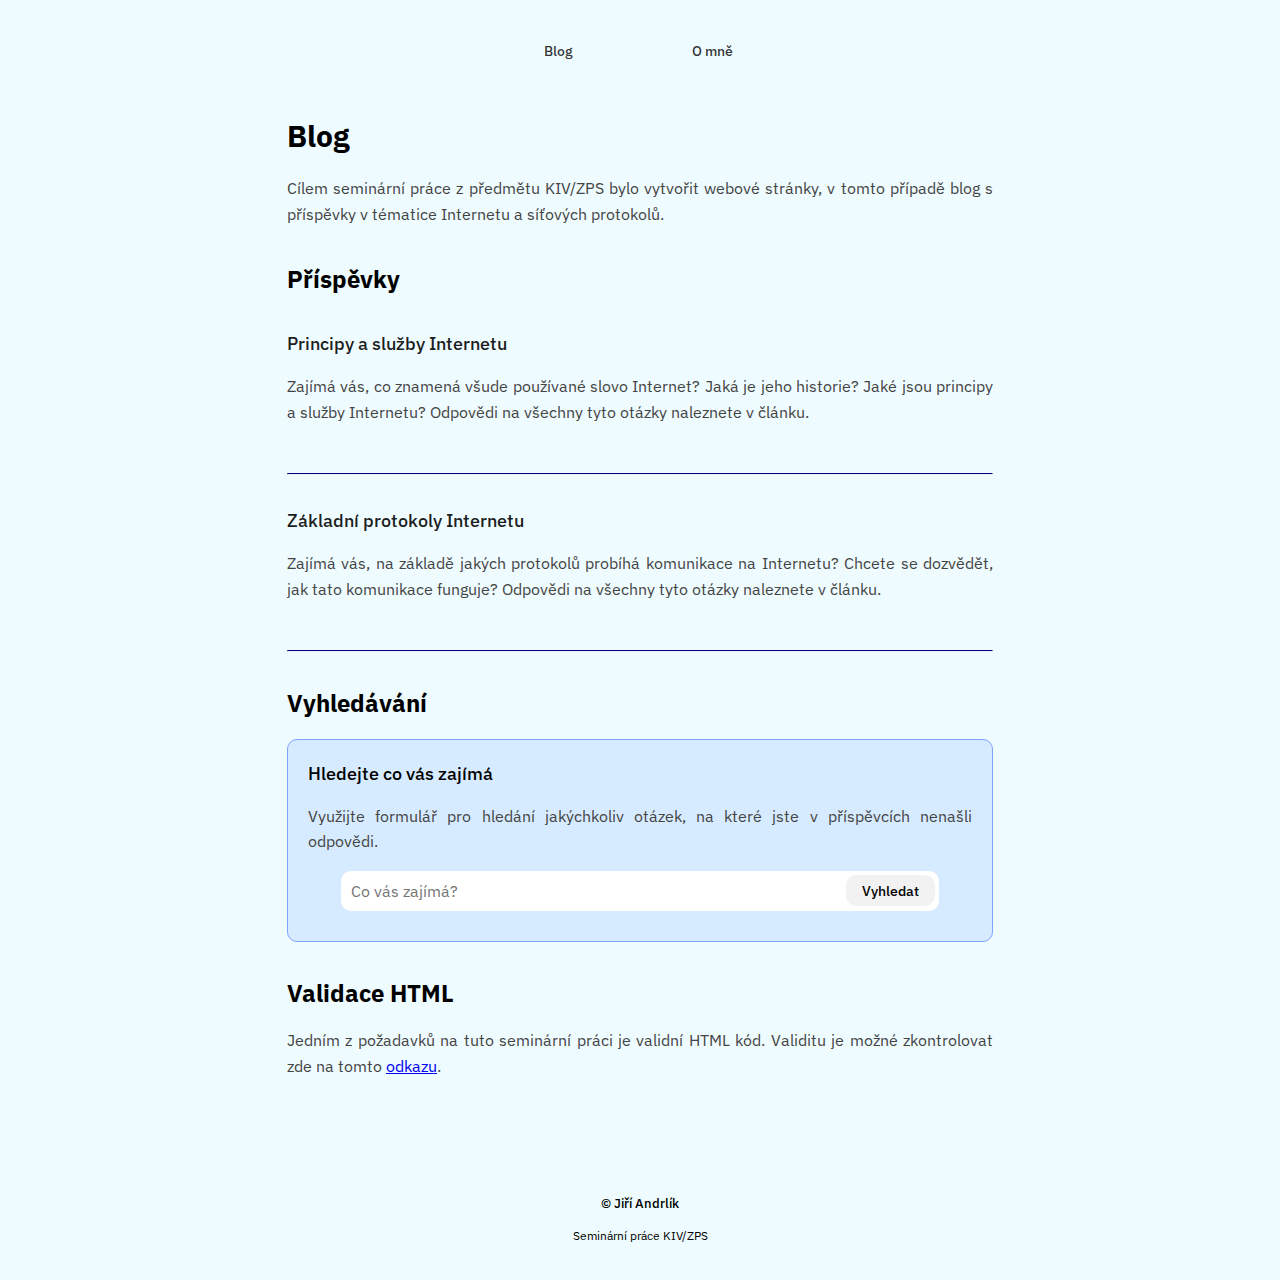
<file: index.html>
<!DOCTYPE html>
<html lang="cs">
  <head>
    <meta charset="UTF-8">
    <meta name="author" content="Jiří Andrlík">
    <meta name="description" content="Semestrální práce KIV/ZPS">
    <meta name="keywords" content="kiv zps sp">
    <meta name="viewport" content="width=device-width, initial-scale=1.0">
    <link rel="stylesheet" href="./css/styles.css">
    <title>Blog KIV/ZPS</title>
  </head>
  <body>
    <!-- Navigace stranky -->
    <nav>
      <div class="row">
        <div class="col-sm-12 col-md-12 col-lg-12">
          <a href="./index.html">Blog</a>
          <a href="./pages/o-mne.html"> O mně </a>
        </div>
      </div>
    </nav>

    <main>
      <div class="row">
        <div class="col-sm-12 col-md-12 col-lg-12">
          <section>
            <h1>Blog</h1>
            <p>
              Cílem seminární práce z předmětu KIV/ZPS bylo vytvořit webové
              stránky, v tomto případě blog s příspěvky v tématice Internetu a
              síťových protokolů.
            </p>
            <!-- Sekce s příspěvky -->
            <h2>Příspěvky</h2>
            <!-- Prvni příspěvek -->
            <article class="clanek">
              <a href="./pages/clanek-1.html">
                <h3>Principy a služby Internetu</h3>
                <p>
                  Zajímá vás, co znamená všude používané slovo Internet? Jaká je
                  jeho historie? Jaké jsou principy a služby Internetu? Odpovědi
                  na všechny tyto otázky naleznete v článku.
                </p>
              </a>
            </article>
            <hr class="oddeleni-prispevku" />
            <!-- Druhy příspěvek -->
            <article class="clanek">
              <a href="./pages/clanek-2.html">
                <h3>Základní protokoly Internetu</h3>
                <p>
                  Zajímá vás, na základě jakých protokolů probíhá komunikace na
                  Internetu? Chcete se dozvědět, jak tato komunikace funguje?
                  Odpovědi na všechny tyto otázky naleznete v článku.
                </p>
              </a>
            </article>
            <hr class="oddeleni-prispevku" />
          </section>
          
          <!-- Sekce s odkazem na vyhledavac -->
          <section>
            <h2>Vyhledávání</h2>
            <div id="vyhledavani">
              <div>
                <h3>Hledejte co vás zajímá</h3>
                <p>
                  Využijte formulář pro hledání jakýchkoliv otázek, na které
                  jste v příspěvcích nenašli odpovědi.
                </p>
              </div>
              <form
                method="GET"
                action="https://www.google.com/search?"
                target="_blank"
              >
                <input type="text" name="q" placeholder="Co vás zajímá?" />
                <button type="submit">Vyhledat</button>
              </form>
            </div>
          </section>

          <!-- Sekce s odkazem na validator stranek -->
          <section>
            <div id="validator">
              <h2>Validace HTML</h2>
              <p>
                Jedním z požadavků na tuto seminární práci je validní HTML kód.
                Validitu je možné zkontrolovat zde na tomto
                <a
                  href="https://validator.w3.org/nu/?doc=https%3A%2F%2Fandrlikjirka.github.io%2Fkiv-zps-sp%2Findex.html"
                  target="_blank"
                  >odkazu</a
                >.
              </p>
            </div>
          </section>
        </div>
      </div>
    </main>
    <!-- Paticka webu -->
    <footer>
      <span id="copyright">&copy; Jiří Andrlík</span>
      <span id="footer-text">Seminární práce KIV/ZPS</span>
    </footer>
  </body>
</html>
</file>
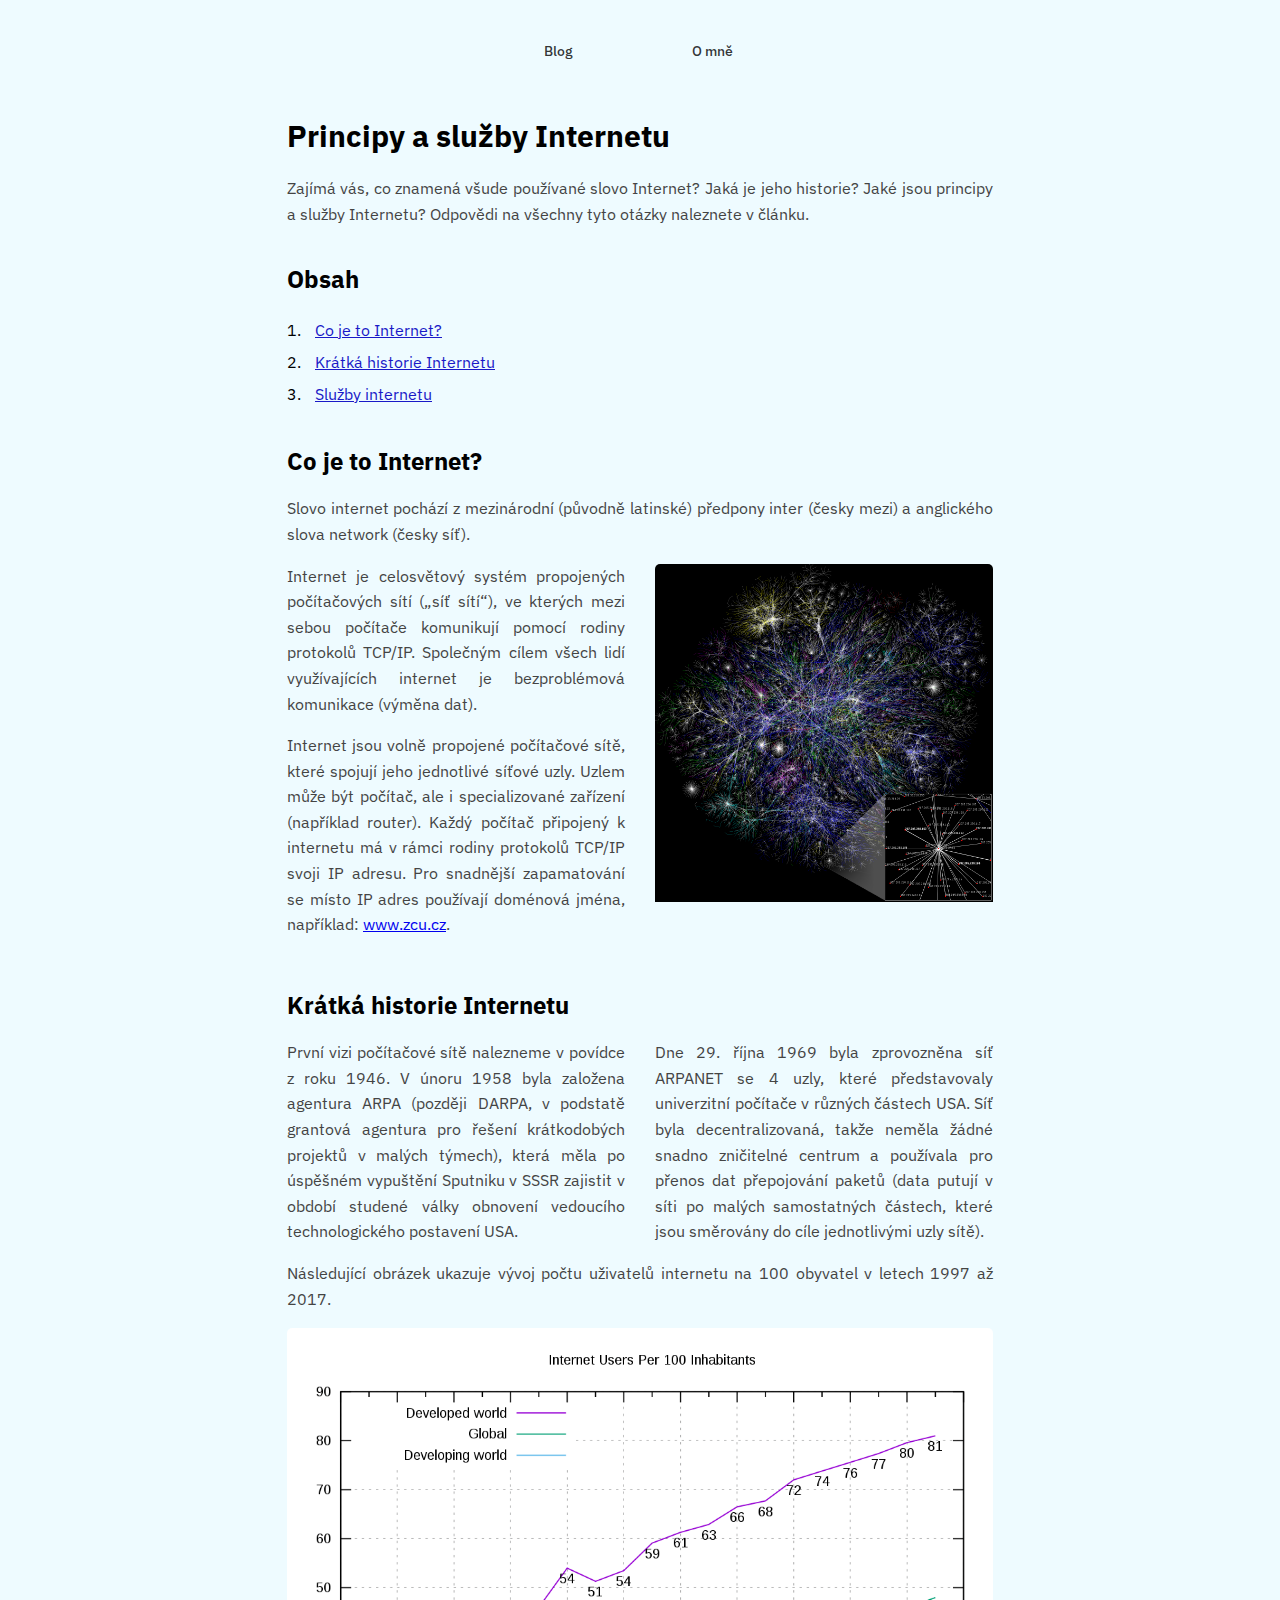
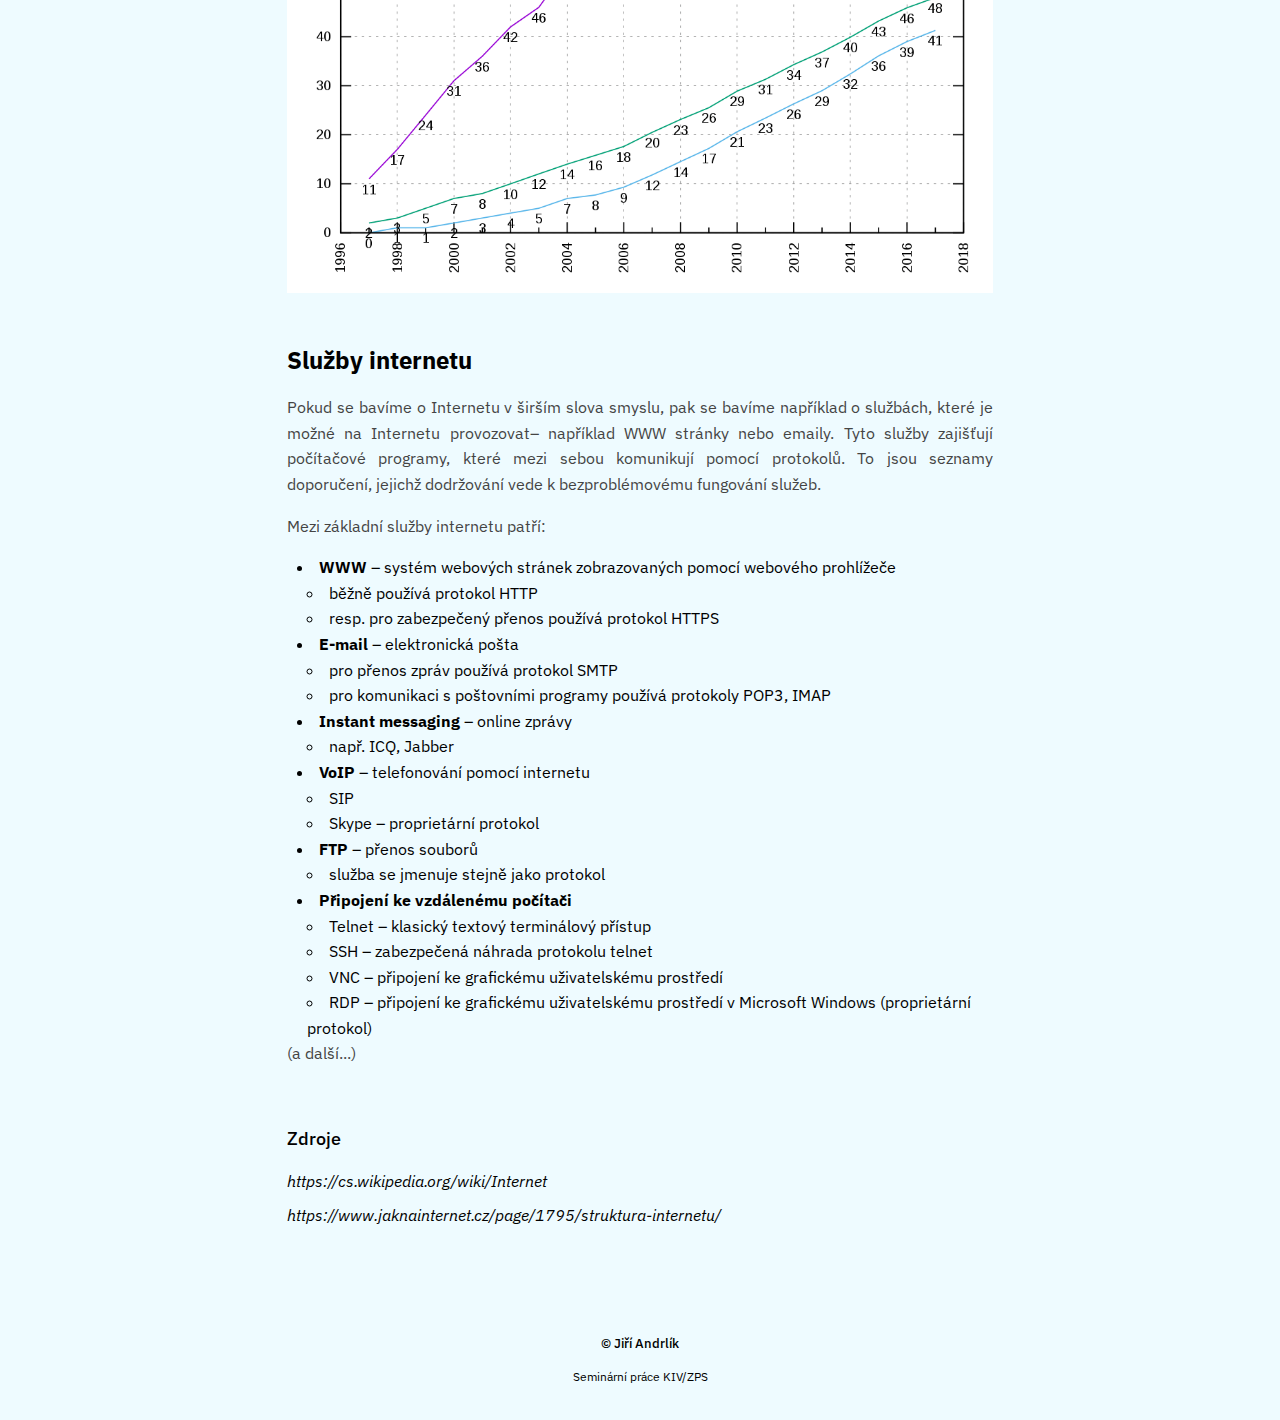
<file: clanek-1.html>
<!DOCTYPE html>
<html lang="cs">
  <head>
    <meta charset="UTF-8">
    <meta name="author" content="Jiří Andrlík">
    <meta name="description" content="Semestrální práce KIV/ZPS">
    <meta name="keywords" content="kiv zps sp">
    <meta name="viewport" content="width=device-width, initial-scale=1.0">
    <link rel="stylesheet" href="./css/styles.css">
    <title>Blog KIV/ZPS</title>
  </head>
  <body>
    <!-- Navigace stranky -->
    <nav>
      <div class="row">
        <div class="col-sm-12 col-md-12 col-lg-12">
          <a href="./index.html">Blog</a>
          <a href="./o-mne.html">O mně</a>
        </div>
      </div>
    </nav>
    <!-- Hlavni cast stranky s prvnim prispevkem -->
    <main>
      <div class="row">
        <div class="col-sm-12 col-md-12 col-lg-12">
          <h1>Principy a služby Internetu</h1>
          <p>
            Zajímá vás, co znamená všude používané slovo Internet? Jaká je jeho
            historie? Jaké jsou principy a služby Internetu? Odpovědi na všechny
            tyto otázky naleznete v článku.
          </p>
          <!-- Obsah prispevku s odkazy v ramci jedne stranky -->
          <h2>Obsah</h2>
          <ol class="obsah">
            <li><a href="#co-je-to-internet">Co je to Internet?</a></li>
            <li><a href="#historie">Krátká historie Internetu</a></li>
            <li><a href="#sluzby-internetu">Služby internetu</a></li>
          </ol>
        </div>
      </div>
      <article id="co-je-to-internet">
        <div class="row">
          <div class="col-sm-12 col-md-12 col-lg-12">
            <h2>Co je to Internet?</h2>
            <p>
              Slovo internet pochází z mezinárodní (původně latinské) předpony
              inter (česky mezi) a anglického slova network (česky síť).
            </p>
          </div>
        </div>
        <div class="row">
          <div class="col-sm-12 col-md-6 col-lg-6">
            <p>
              Internet je celosvětový systém propojených počítačových sítí („síť
              sítí“), ve kterých mezi sebou počítače komunikují pomocí rodiny
              protokolů TCP/IP. Společným cílem všech lidí využívajících
              internet je bezproblémová komunikace (výměna dat).
            </p>
            <p>
              Internet jsou volně propojené počítačové sítě, které spojují jeho
              jednotlivé síťové uzly. Uzlem může být počítač, ale i
              specializované zařízení (například router). Každý počítač
              připojený k internetu má v rámci rodiny protokolů TCP/IP svoji IP
              adresu. Pro snadnější zapamatování se místo IP adres používají
              doménová jména, například:
              <a href="https://www.zcu.cz" target="blank">www.zcu.cz</a>.
            </p>
          </div>
          <div class="col-sm-12 col-md-6 col-lg-6">
            <img src="./img/internet.jpg" alt="internet" />
          </div>
        </div>
      </article>

      <article id="historie">
        <div class="row">
          <div class="col-sm-12 col-md-12 col-lg-12">
            <h2>Krátká historie Internetu</h2>
          </div>
        </div>
        <div class="row">
          <div class="col-sm-12 col-md-6 col-lg-6">
            <p>
              První vizi počítačové sítě nalezneme v povídce z roku 1946. V
              únoru 1958 byla založena agentura ARPA (později DARPA, v podstatě
              grantová agentura pro řešení krátkodobých projektů v malých
              týmech), která měla po úspěšném vypuštění Sputniku v SSSR zajistit
              v období studené války obnovení vedoucího technologického
              postavení USA.
            </p>
          </div>
          <div class="col-sm-12 col-md-6 col-lg-6">
            <p>
              Dne 29. října 1969 byla zprovozněna síť ARPANET se 4 uzly, které
              představovaly univerzitní počítače v různých částech USA. Síť byla
              decentralizovaná, takže neměla žádné snadno zničitelné centrum a
              používala pro přenos dat přepojování paketů (data putují v síti po
              malých samostatných částech, které jsou směrovány do cíle
              jednotlivými uzly sítě).
            </p>
          </div>

          <div class="col-sm-12 col-md-12 col-lg-12">
            <p>
              Následující obrázek ukazuje vývoj počtu uživatelů internetu na 100
              obyvatel v letech 1997 až 2017.
            </p>
            <img src="./img/internet-uzivatele.png" alt="uzivatele internetu" />
          </div>
        </div>
      </article>

      <article id="sluzby-internetu">
        <div class="row">
          <div class="col-sm-12 col-md-12 col-lg-12">
            <h2>Služby internetu</h2>
            <p>
              Pokud se bavíme o Internetu v širším slova smyslu, pak se bavíme
              například o službách, které je možné na Internetu provozovat–
              například WWW stránky nebo emaily. Tyto služby zajišťují
              počítačové programy, které mezi sebou komunikují pomocí protokolů.
              To jsou seznamy doporučení, jejichž dodržování vede k
              bezproblémovému fungování služeb.
            </p>
            <p>Mezi základní služby internetu patří:</p>
          </div>
        </div>
        <div class="row">
          <div class="col-sm-12 col-md-12 col-lg-12">
            <ul>
              <li>
                <strong>WWW</strong> – systém webových stránek zobrazovaných
                pomocí webového prohlížeče
                <ul>
                  <li>běžně používá protokol HTTP</li>
                  <li>resp. pro zabezpečený přenos používá protokol HTTPS</li>
                </ul>
              </li>
            </ul>
            <ul>
              <li>
                <strong>E-mail</strong> – elektronická pošta
                <ul>
                  <li>pro přenos zpráv používá protokol SMTP</li>
                  <li>
                    pro komunikaci s poštovními programy používá protokoly POP3,
                    IMAP
                  </li>
                </ul>
              </li>
            </ul>
            <ul>
              <li>
                <strong>Instant messaging</strong> – online zprávy
                <ul>
                  <li>např. ICQ, Jabber</li>
                </ul>
              </li>
            </ul>
            <ul>
              <li>
                <strong>VoIP</strong> – telefonování pomocí internetu
                <ul>
                  <li>SIP</li>
                  <li>Skype – proprietární protokol</li>
                </ul>
              </li>
            </ul>
            <ul>
              <li>
                <strong>FTP</strong> – přenos souborů
                <ul>
                  <li>služba se jmenuje stejně jako protokol</li>
                </ul>
              </li>
            </ul>
            <ul>
              <li>
                <strong>Připojení ke vzdálenému počítači</strong>
                <ul>
                  <li>Telnet – klasický textový terminálový přístup</li>
                  <li>SSH – zabezpečená náhrada protokolu telnet</li>
                  <li>VNC – připojení ke grafickému uživatelskému prostředí</li>
                  <li>
                    RDP – připojení ke grafickému uživatelskému prostředí v
                    Microsoft Windows (proprietární protokol)
                  </li>
                </ul>
              </li>
            </ul>
            <p>(a další...)</p>
          </div>
        </div>
      </article>

      <article id="zdroje">
        <div class="row">
          <div class="col-sm-12 col-md-12 col-lg-12">
            <h3>Zdroje</h3>
            <div id="#zdroje">
              <a href="https://cs.wikipedia.org/wiki/Internet"
                >https://cs.wikipedia.org/wiki/Internet</a
              >

              <a
                href="https://www.jaknainternet.cz/page/1795/struktura-internetu/"
                >https://www.jaknainternet.cz/page/1795/struktura-internetu/</a
              >
            </div>
          </div>
        </div>
      </article>
    </main>
    <!-- Paticka webu -->
    <footer>
      <span id="copyright">&copy; Jiří Andrlík</span>
      <span id="footer-text">Seminární práce KIV/ZPS</span>
    </footer>
  </body>
</html>
</file>
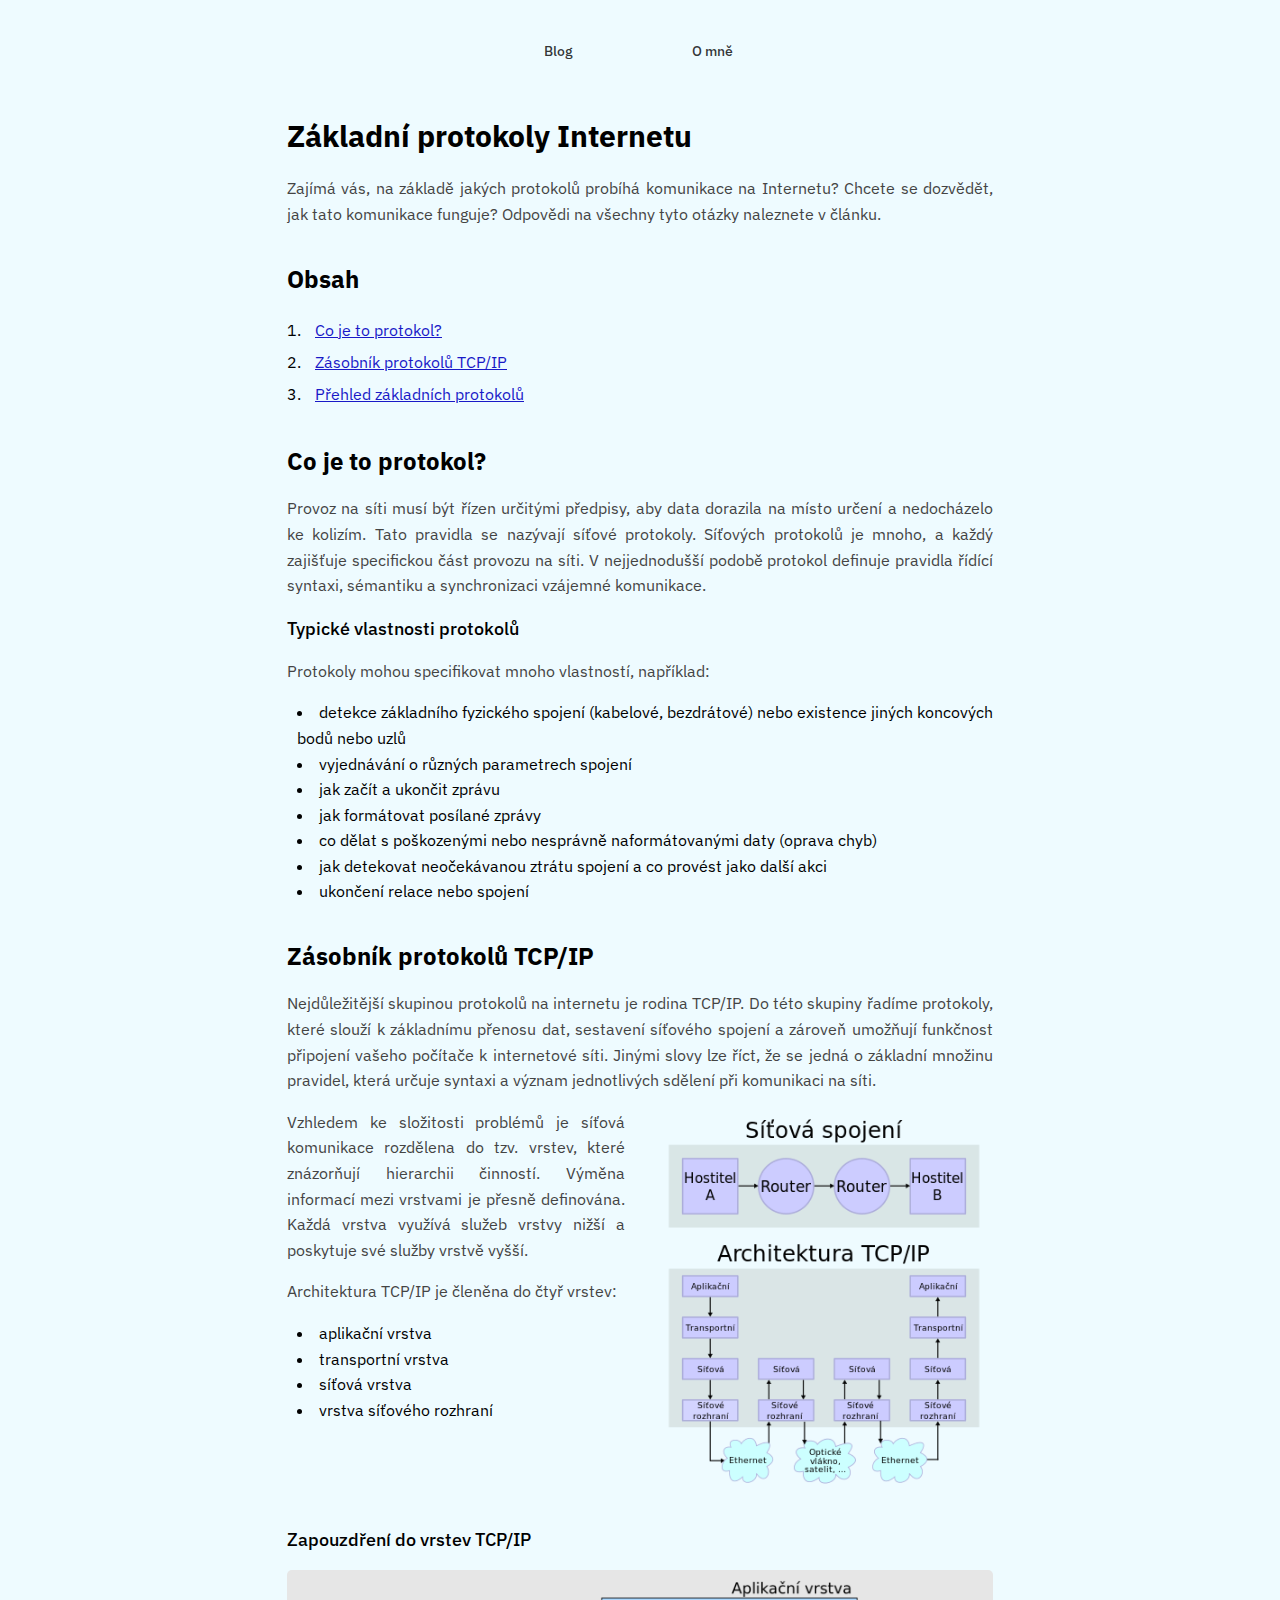
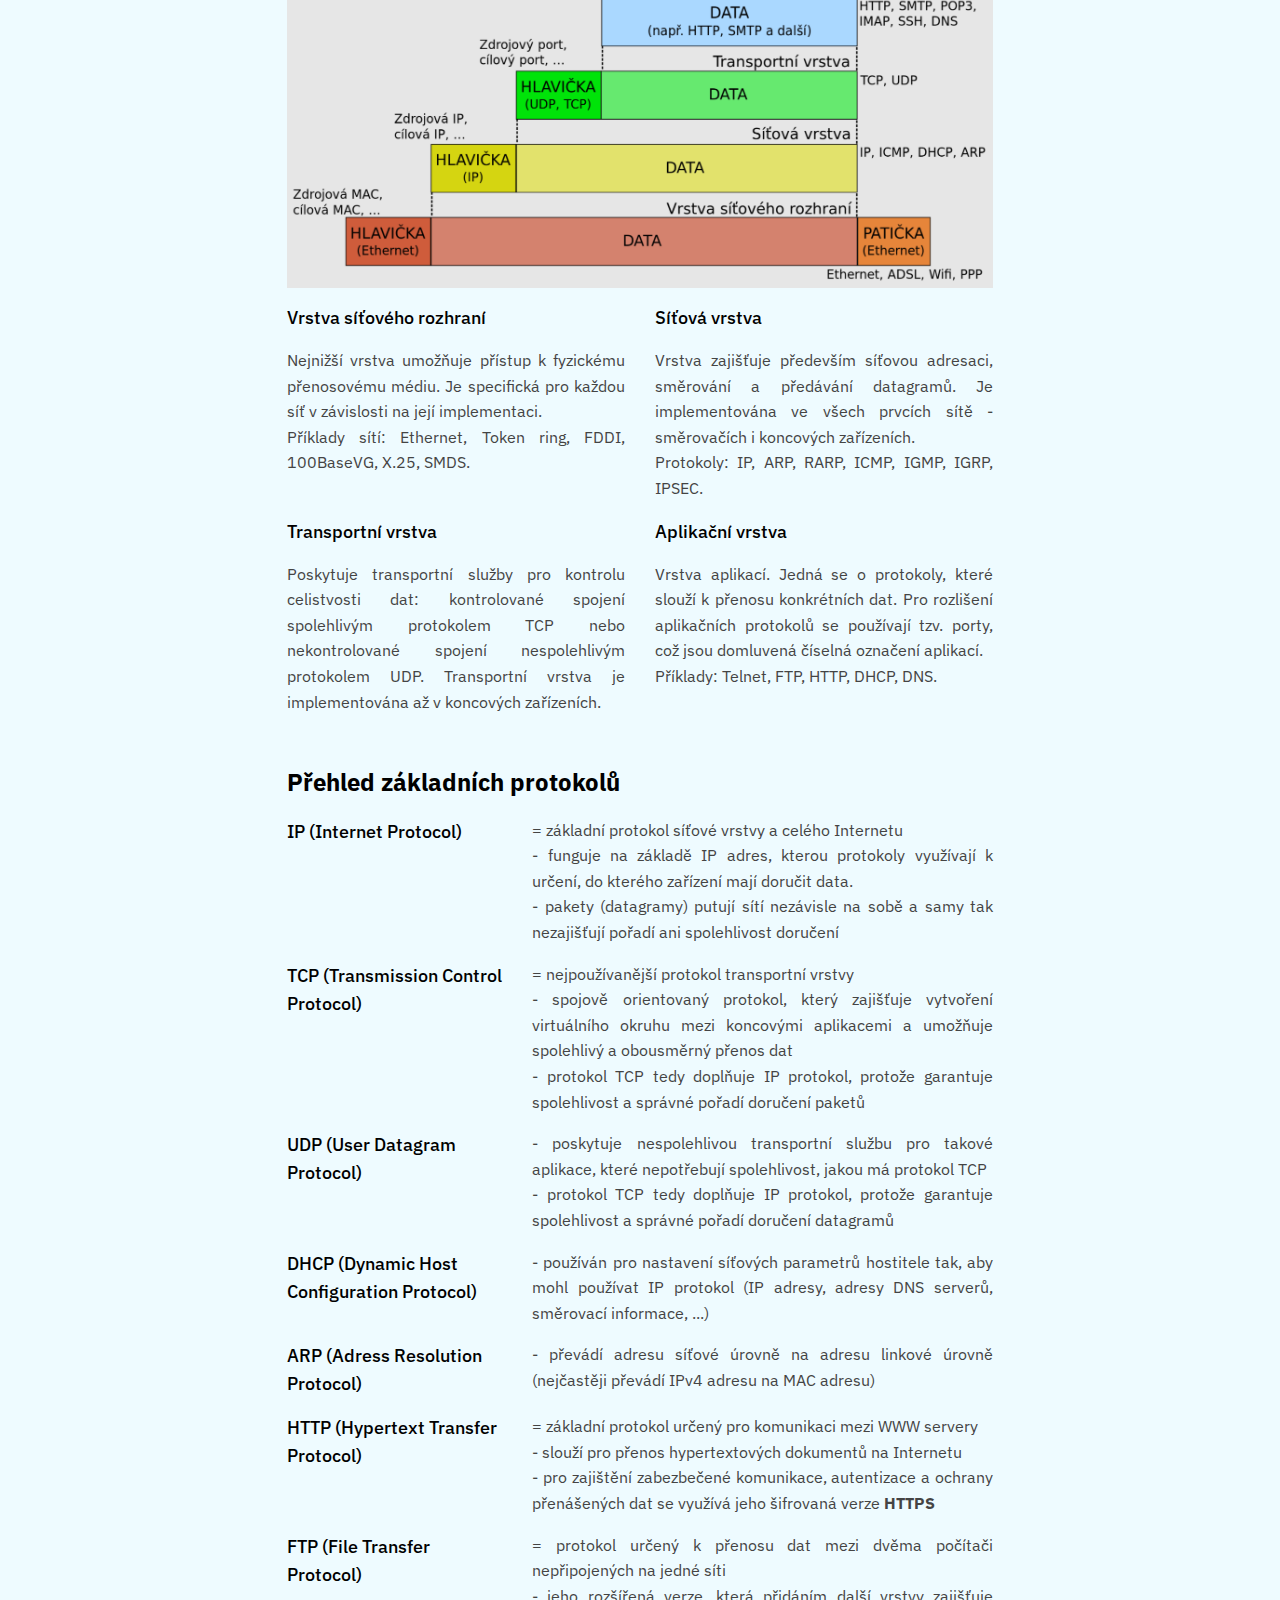
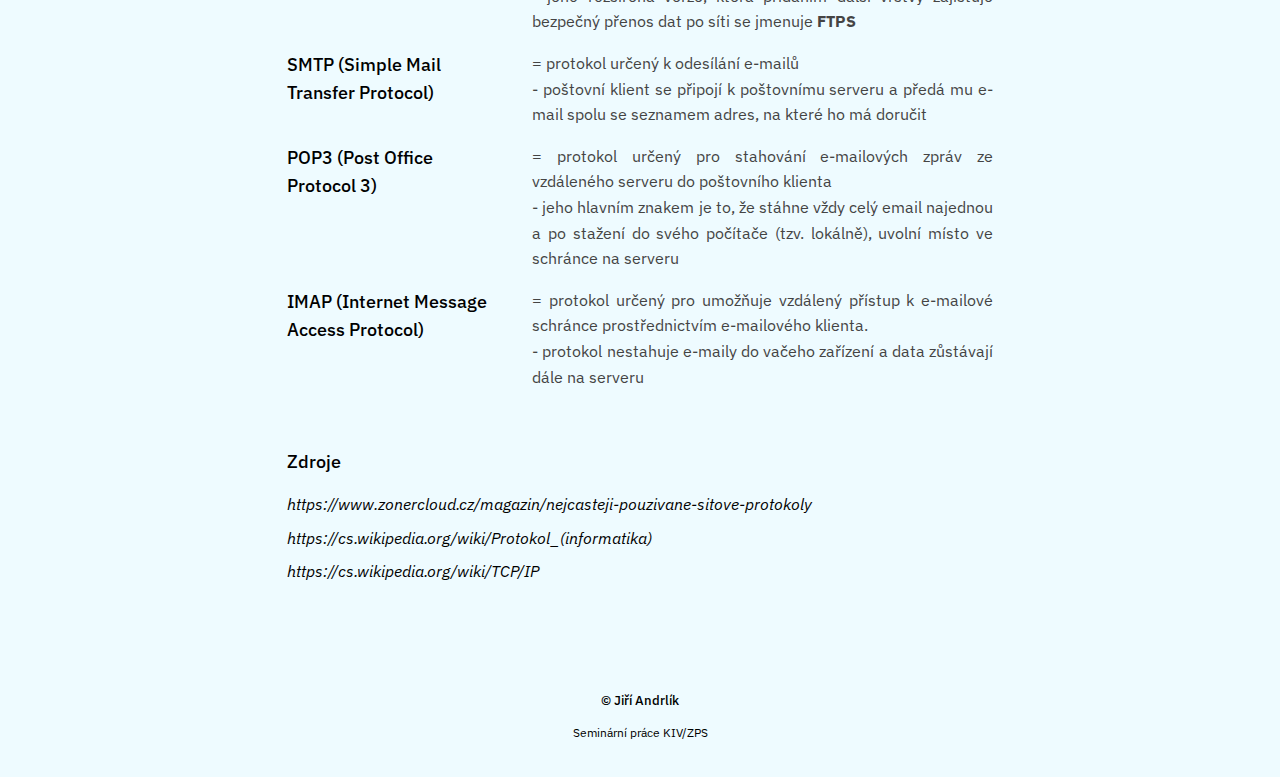
<file: clanek-2.html>
<!DOCTYPE html>
<html lang="cs">
  <head>
    <meta charset="UTF-8">
    <meta name="author" content="Jiří Andrlík">
    <meta name="description" content="Semestrální práce KIV/ZPS">
    <meta name="keywords" content="kiv zps sp">
    <meta name="viewport" content="width=device-width, initial-scale=1.0">
    <link rel="stylesheet" href="./css/styles.css">
    <title>Blog KIV/ZPS</title>
  </head>
  <body>
    <!-- Navigace stranky -->
    <nav>
      <div class="row">
        <div class="col-sm-12 col-md-12 col-lg-12">
          <a href="./index.html">Blog</a>
          <a href="./o-mne.html">O mně</a>
        </div>
      </div>
    </nav>
    <!-- Hlavni sekce strany s druhym prispevkem -->
    <main>
      <div class="row">
        <div class="col-sm-12 col-md-12 col-lg-12">
          <h1>Základní protokoly Internetu</h1>
          <p>
            Zajímá vás, na základě jakých protokolů probíhá komunikace na
            Internetu? Chcete se dozvědět, jak tato komunikace funguje? Odpovědi
            na všechny tyto otázky naleznete v článku.
          </p>
          <!-- Obsah prispevku s odkazy v ramci jedne stranky -->
          <h2>Obsah</h2>
          <ol class="obsah">
            <li><a href="#co-je-to-protokol">Co je to protokol?</a></li>
            <li><a href="#tcp-ip">Zásobník protokolů TCP/IP</a></li>
            <li><a href="#protokoly">Přehled základních protokolů</a></li>
          </ol>
        </div>
      </div>

      <article id="co-je-to-protokol">
        <div class="row">
          <div class="col-sm-12 col-md-12 col-lg-12">
            <h2>Co je to protokol?</h2>
            <p>
              Provoz na síti musí být řízen určitými předpisy, aby data dorazila
              na místo určení a nedocházelo ke kolizím. Tato pravidla se
              nazývají síťové protokoly. Síťových protokolů je mnoho, a každý
              zajišťuje specifickou část provozu na síti. V nejjednodušší podobě
              protokol definuje pravidla řídící syntaxi, sémantiku a
              synchronizaci vzájemné komunikace.
            </p>
            <h3>Typické vlastnosti protokolů</h3>
            <p>Protokoly mohou specifikovat mnoho vlastností, například:</p>
            <ul>
              <li>
                detekce základního fyzického spojení (kabelové, bezdrátové) nebo
                existence jiných koncových bodů nebo uzlů
              </li>
              <li>vyjednávání o různých parametrech spojení</li>
              <li>jak začít a ukončit zprávu</li>
              <li>jak formátovat posílané zprávy</li>
              <li>
                co dělat s poškozenými nebo nesprávně naformátovanými daty
                (oprava chyb)
              </li>
              <li>
                jak detekovat neočekávanou ztrátu spojení a co provést jako
                další akci
              </li>
              <li>ukončení relace nebo spojení</li>
            </ul>
          </div>
        </div>
      </article>

      <article id="tcp-ip">
        <div class="row">
          <div class="col-sm-12 col-md-12 col-lg-12">
            <h2>Zásobník protokolů TCP/IP</h2>
            <p>
              Nejdůležitější skupinou protokolů na internetu je rodina TCP/IP.
              Do této skupiny řadíme protokoly, které slouží k základnímu
              přenosu dat, sestavení síťového spojení a zároveň umožňují
              funkčnost připojení vašeho počítače k internetové síti. Jinými
              slovy lze říct, že se jedná o základní množinu pravidel, která
              určuje syntaxi a význam jednotlivých sdělení při komunikaci na
              síti.
            </p>
          </div>
        </div>
        <div class="row">
          <div class="col-sm-12 col-md-6 col-lg-6">
            <p>
              Vzhledem ke složitosti problémů je síťová komunikace rozdělena do
              tzv. vrstev, které znázorňují hierarchii činností. Výměna
              informací mezi vrstvami je přesně definována. Každá vrstva využívá
              služeb vrstvy nižší a poskytuje své služby vrstvě vyšší.
            </p>
            <p>Architektura TCP/IP je členěna do čtyř vrstev:</p>
            <ul>
              <li>aplikační vrstva</li>
              <li>transportní vrstva</li>
              <li>síťová vrstva</li>
              <li>vrstva síťového rozhraní</li>
            </ul>
          </div>
          <div class="col-sm-12 col-md-6 col-lg-6">
            <img
              src="./img/architektura-tcp-ip.png"
              alt="architektura tcp/ip"
            />
          </div>
        </div>
        <div class="row">
          <div class="col-sm-12 col-md-12 col-lg-12">
            <h3>Zapouzdření do vrstev TCP/IP</h3>
            <img src="./img/vrstvy.PNG" alt="vrstvy" >
          </div>
        </div>
        <div class="row">
          <div class="col-sm-12 col-md-6 col-lg-6">
            <h3>Vrstva síťového rozhraní</h3>
            <p>
              Nejnižší vrstva umožňuje přístup k fyzickému přenosovému médiu. Je
              specifická pro každou síť v závislosti na její implementaci.<br />
              Příklady sítí: Ethernet, Token ring, FDDI, 100BaseVG, X.25, SMDS.
            </p>
          </div>
          <div class="col-sm-12 col-md-6 col-lg-6">
            <h3>Síťová vrstva</h3>
            <p>
              Vrstva zajišťuje především síťovou adresaci, směrování a předávání
              datagramů. Je implementována ve všech prvcích sítě - směrovačích i
              koncových zařízeních.<br />
              Protokoly: IP, ARP, RARP, ICMP, IGMP, IGRP, IPSEC.
            </p>
          </div>
          <div class="col-sm-12 col-md-6 col-lg-6">
            <h3>Transportní vrstva</h3>
            <p>
              Poskytuje transportní služby pro kontrolu celistvosti dat:
              kontrolované spojení spolehlivým protokolem TCP nebo
              nekontrolované spojení nespolehlivým protokolem UDP. Transportní
              vrstva je implementována až v koncových zařízeních.
            </p>
          </div>
          <div class="col-sm-12 col-md-6 col-lg-6">
            <h3>Aplikační vrstva</h3>
            <p>
              Vrstva aplikací. Jedná se o protokoly, které slouží k přenosu
              konkrétních dat. Pro rozlišení aplikačních protokolů se používají
              tzv. porty, což jsou domluvená číselná označení aplikací.<br />
              Příklady: Telnet, FTP, HTTP, DHCP, DNS.
            </p>
          </div>
        </div>
      </article>

      <article id="protokoly">
        <div class="row">
          <div class="col-sm-12 col-md-12 col-lg-12">
            <h2>Přehled základních protokolů</h2>
          </div>
        </div>
        <div class="row">
          <div class="col-sm-12 col-md-4 col-lg-4">
            <h3>IP (Internet Protocol)</h3>
          </div>
          <div class="col-sm-12 col-md-8 col-lg-8">
            <p>
              = základní protokol síťové vrstvy a celého Internetu<br />
              - funguje na základě IP adres, kterou protokoly využívají k
              určení, do kterého zařízení mají doručit data.<br />
              - pakety (datagramy) putují sítí nezávisle na sobě a samy tak
              nezajišťují pořadí ani spolehlivost doručení
            </p>
          </div>
        </div>
        <div class="row">
          <div class="col-sm-12 col-md-4 col-lg-4">
            <h3>TCP (Transmission Control Protocol)</h3>
          </div>
          <div class="col-sm-12 col-md-8 col-lg-8">
            <p>
              = nejpoužívanější protokol transportní vrstvy<br />
              - spojově orientovaný protokol, který zajišťuje vytvoření
              virtuálního okruhu mezi koncovými aplikacemi a umožňuje spolehlivý
              a obousměrný přenos dat<br />
              - protokol TCP tedy doplňuje IP protokol, protože garantuje
              spolehlivost a správné pořadí doručení paketů
            </p>
          </div>
        </div>
        <div class="row">
          <div class="col-sm-12 col-md-4 col-lg-4">
            <h3>UDP (User Datagram Protocol)</h3>
          </div>
          <div class="col-sm-12 col-md-8 col-lg-8">
            <p>
              - poskytuje nespolehlivou transportní službu pro takové aplikace,
              které nepotřebují spolehlivost, jakou má protokol TCP<br />
              - protokol TCP tedy doplňuje IP protokol, protože garantuje
              spolehlivost a správné pořadí doručení datagramů
            </p>
          </div>
        </div>
        <div class="row">
          <div class="col-sm-12 col-md-4 col-lg-4">
            <h3>DHCP (Dynamic Host Configuration Protocol)</h3>
          </div>
          <div class="col-sm-12 col-md-8 col-lg-8">
            <p>
              - používán pro nastavení síťových parametrů hostitele tak, aby
              mohl používat IP protokol (IP adresy, adresy DNS serverů,
              směrovací informace, ...)
            </p>
          </div>
        </div>
        <div class="row">
          <div class="col-sm-12 col-md-4 col-lg-4">
            <h3>ARP (Adress Resolution Protocol)</h3>
          </div>
          <div class="col-sm-12 col-md-8 col-lg-8">
            <p>
              - převádí adresu síťové úrovně na adresu linkové úrovně
              (nejčastěji převádí IPv4 adresu na MAC adresu)
            </p>
          </div>
        </div>
        <div class="row">
          <div class="col-sm-12 col-md-4 col-lg-4">
            <h3>HTTP (Hypertext Transfer Protocol)</h3>
          </div>
          <div class="col-sm-12 col-md-8 col-lg-8">
            <p>
              = základní protokol určený pro komunikaci mezi WWW servery<br />
              - slouží pro přenos hypertextových dokumentů na Internetu<br />
              - pro zajištění zabezbečené komunikace, autentizace a ochrany
              přenášených dat se využívá jeho šifrovaná verze
              <strong>HTTPS</strong>
            </p>
          </div>
        </div>
        <div class="row">
          <div class="col-sm-12 col-md-4 col-lg-4">
            <h3>FTP (File Transfer Protocol)</h3>
          </div>
          <div class="col-sm-12 col-md-8 col-lg-8">
            <p>
              = protokol určený k přenosu dat mezi dvěma počítači nepřipojených
              na jedné síti<br />
              - jeho rozšířená verze, která přidáním další vrstvy zajišťuje
              bezpečný přenos dat po síti se jmenuje <strong>FTPS</strong>
            </p>
          </div>
        </div>
        <div class="row">
          <div class="col-sm-12 col-md-4 col-lg-4">
            <h3>SMTP (Simple Mail Transfer Protocol)</h3>
          </div>
          <div class="col-sm-12 col-md-8 col-lg-8">
            <p>
              = protokol určený k odesílání e-mailů<br />
              - poštovní klient se připojí k poštovnímu serveru a předá mu
              e-mail spolu se seznamem adres, na které ho má doručit
            </p>
          </div>
        </div>
        <div class="row">
          <div class="col-sm-12 col-md-4 col-lg-4">
            <h3>POP3 (Post Office Protocol 3)</h3>
          </div>
          <div class="col-sm-12 col-md-8 col-lg-8">
            <p>
              = protokol určený pro stahování e-mailových zpráv ze vzdáleného
              serveru do poštovního klienta<br />
              - jeho hlavním znakem je to, že stáhne vždy celý email najednou a
              po stažení do svého počítače (tzv. lokálně), uvolní místo ve
              schránce na serveru
            </p>
          </div>
        </div>
        <div class="row">
          <div class="col-sm-12 col-md-4 col-lg-4">
            <h3>IMAP (Internet Message Access Protocol)</h3>
          </div>
          <div class="col-sm-12 col-md-8 col-lg-8">
            <p>
              = protokol určený pro umožňuje vzdálený přístup k e-mailové
              schránce prostřednictvím e-mailového klienta.<br />
              - protokol nestahuje e-maily do vačeho zařízení a data zůstávají
              dále na serveru
            </p>
          </div>
        </div>
      </article>

      <article id="zdroje">
        <div class="row">
          <div class="col-sm-12 col-md-12 col-lg-12">
            <h3>Zdroje</h3>
            <div id="#zdroje">
              <a
                href="https://www.zonercloud.cz/magazin/nejcasteji-pouzivane-sitove-protokoly"
                >https://www.zonercloud.cz/magazin/nejcasteji-pouzivane-sitove-protokoly</a
              >

              <a href="https://cs.wikipedia.org/wiki/Protokol_(informatika)"
                >https://cs.wikipedia.org/wiki/Protokol_(informatika)</a
              >

              <a href="https://cs.wikipedia.org/wiki/TCP/IP"
                >https://cs.wikipedia.org/wiki/TCP/IP</a
              >
            </div>
          </div>
        </div>
      </article>
    </main>
    <!-- Paticka webu -->
    <footer>
      <span id="copyright">&copy; Jiří Andrlík</span>
      <span id="footer-text">Seminární práce KIV/ZPS</span>
    </footer>
  </body>
</html>
</file>
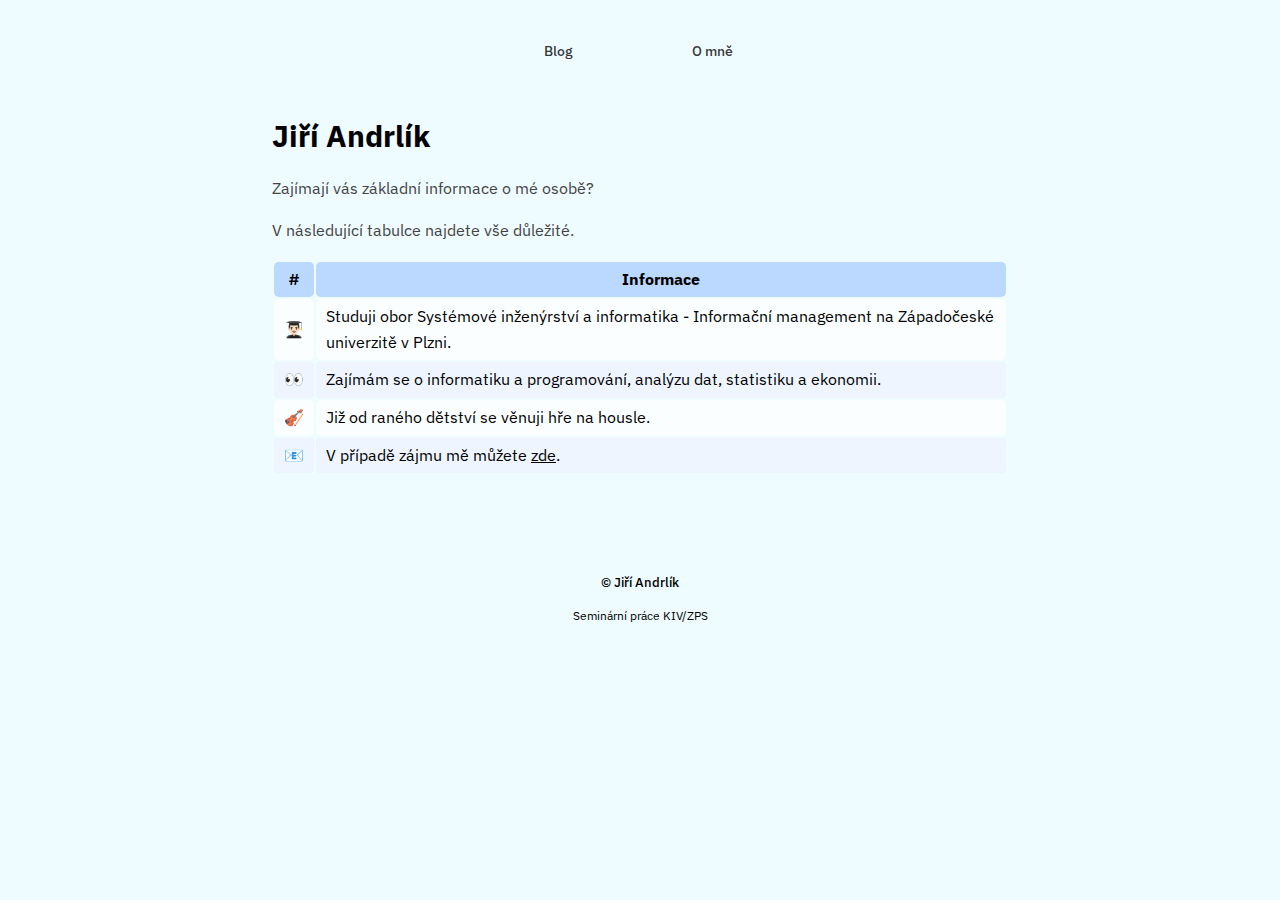
<file: o-mne.html>
<!DOCTYPE html>
<html lang="cs">
  <head>
    <meta charset="UTF-8">
    <meta name="author" content="Jiří Andrlík">
    <meta name="description" content="Semestrální práce KIV/ZPS">
    <meta name="keywords" content="kiv zps sp">
    <meta name="viewport" content="width=device-width, initial-scale=1.0">
    <link rel="stylesheet" href="./css/styles.css">
    <title>Blog KIV/ZPS</title>
  </head>
  <body>
    <!-- Navigace stranky -->
    <nav>
      <div class="row">
        <div class="my-col-sm-12 my-col-lg-12">
          <a href="./index.html">Blog</a>
          <a href="./o-mne.html">O mně</a>
        </div>
      </div>
    </nav>

    <main>
      <div class="row">
        <div class="my-col-sm-12 my-col-lg-12">
          <h1>Jiří Andrlík</h1>
          <p>Zajímají vás základní informace o mé osobě?</p>
          <p>V následující tabulce najdete vše důležité.</p>
          
          <table>
            <tr>
              <th>#</th>
              <th>Informace</th>
            </tr>
            <tr>
              <td>👨🏻‍🎓</td>
              <td>
                Studuji obor Systémové inženýrství a informatika - Informační
                management na Západočeské univerzitě v Plzni.
              </td>
            </tr>
            <tr>
              <td>👀</td>
              <td>
                Zajímám se o informatiku a programování, analýzu dat, statistiku
                a ekonomii.
              </td>
            </tr>
            <tr>
              <td>🎻</td>
              <td>Již od raného dětství se věnuji hře na housle.</td>
            </tr>
            <tr>
              <td>📧</td>
              <td>
                V případě zájmu mě můžete
                <a id="mail" href="mailto:jandrlik@student.zcu.cz">zde</a>.
              </td>
            </tr>
          </table>
        </div>
      </div>
    </main>
    <!-- Paticka webu -->
    <footer>
      <span id="copyright">&copy; Jiří Andrlík</span>
      <span id="footer-text">Seminární práce KIV/ZPS</span>
    </footer>
  </body>
</html>
</file>
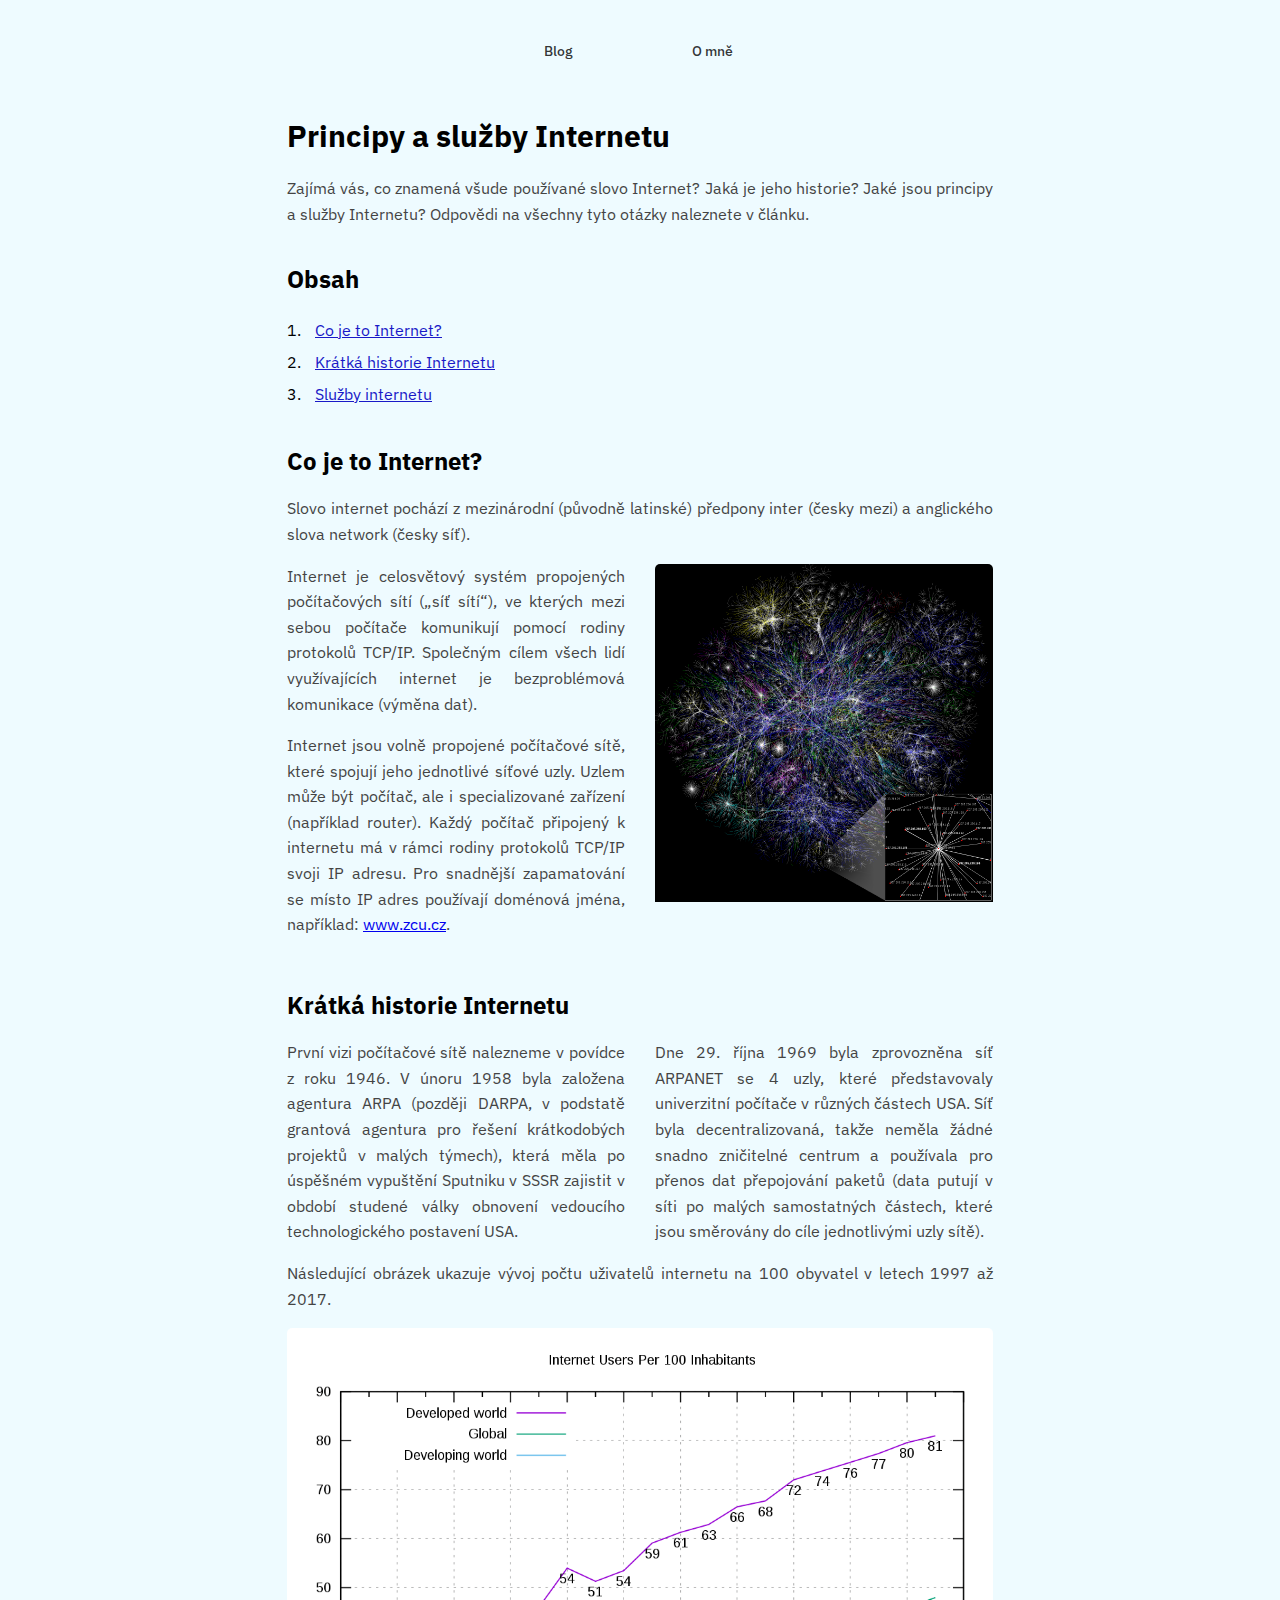
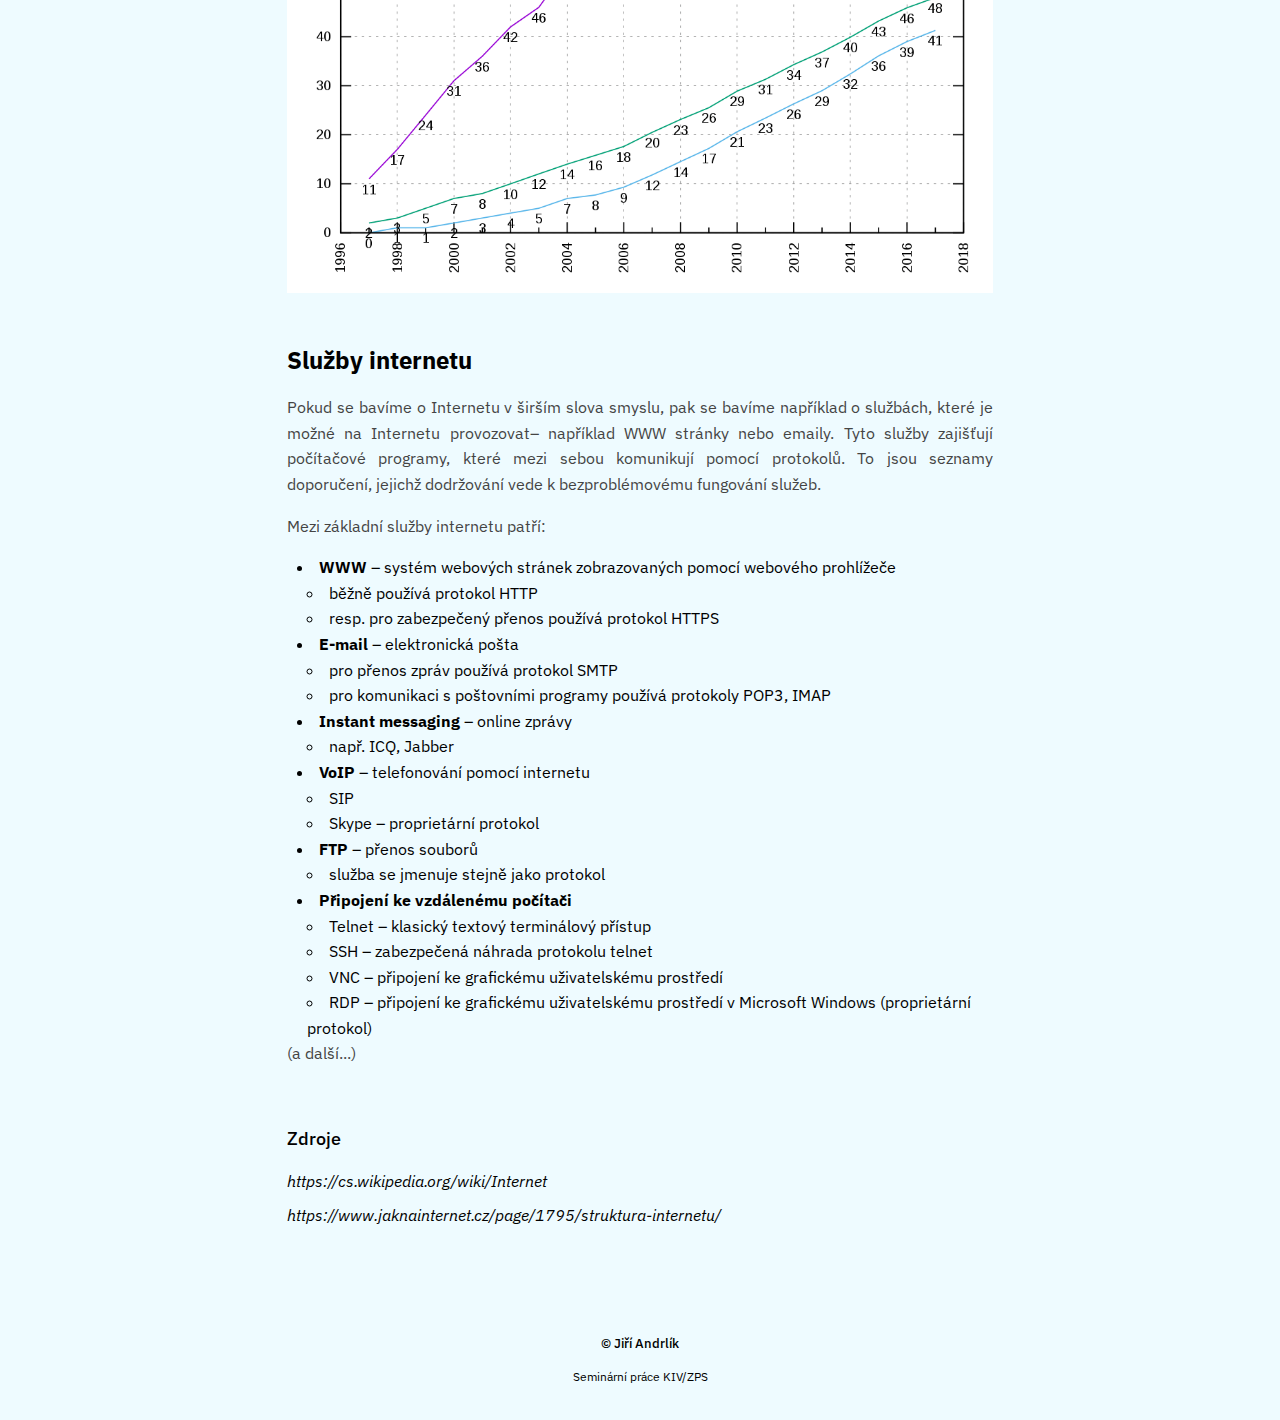
<file: pages/clanek-1.html>
<!DOCTYPE html>
<html lang="cs">
  <head>
    <meta charset="UTF-8">
    <meta name="author" content="Jiří Andrlík">
    <meta name="description" content="Semestrální práce KIV/ZPS">
    <meta name="keywords" content="kiv zps sp">
    <meta name="viewport" content="width=device-width, initial-scale=1.0">
    <link rel="stylesheet" href="../css/styles.css">
    <title>Blog KIV/ZPS</title>
  </head>
  <body>
    <!-- Navigace stranky -->
    <nav>
      <div class="row">
        <div class="col-sm-12 col-md-12 col-lg-12">
          <a href="../index.html">Blog</a>
          <a href="../pages/o-mne.html">O mně</a>
        </div>
      </div>
    </nav>
    <!-- Hlavni cast stranky s prvnim prispevkem -->
    <main>
      <div class="row">
        <div class="col-sm-12 col-md-12 col-lg-12">
          <h1>Principy a služby Internetu</h1>
          <p>
            Zajímá vás, co znamená všude používané slovo Internet? Jaká je jeho
            historie? Jaké jsou principy a služby Internetu? Odpovědi na všechny
            tyto otázky naleznete v článku.
          </p>
          <!-- Obsah prispevku s odkazy v ramci jedne stranky -->
          <h2>Obsah</h2>
          <ol class="obsah">
            <li><a href="#co-je-to-internet">Co je to Internet?</a></li>
            <li><a href="#historie">Krátká historie Internetu</a></li>
            <li><a href="#sluzby-internetu">Služby internetu</a></li>
          </ol>
        </div>
      </div>
      <article id="co-je-to-internet">
        <div class="row">
          <div class="col-sm-12 col-md-12 col-lg-12">
            <h2>Co je to Internet?</h2>
            <p>
              Slovo internet pochází z mezinárodní (původně latinské) předpony
              inter (česky mezi) a anglického slova network (česky síť).
            </p>
          </div>
        </div>
        <div class="row">
          <div class="col-sm-12 col-md-6 col-lg-6">
            <p>
              Internet je celosvětový systém propojených počítačových sítí („síť
              sítí“), ve kterých mezi sebou počítače komunikují pomocí rodiny
              protokolů TCP/IP. Společným cílem všech lidí využívajících
              internet je bezproblémová komunikace (výměna dat).
            </p>
            <p>
              Internet jsou volně propojené počítačové sítě, které spojují jeho
              jednotlivé síťové uzly. Uzlem může být počítač, ale i
              specializované zařízení (například router). Každý počítač
              připojený k internetu má v rámci rodiny protokolů TCP/IP svoji IP
              adresu. Pro snadnější zapamatování se místo IP adres používají
              doménová jména, například:
              <a href="https://www.zcu.cz" target="blank">www.zcu.cz</a>.
            </p>
          </div>
          <div class="col-sm-12 col-md-6 col-lg-6">
            <img src="../img/internet.jpg" alt="internet" />
          </div>
        </div>
      </article>

      <article id="historie">
        <div class="row">
          <div class="col-sm-12 col-md-12 col-lg-12">
            <h2>Krátká historie Internetu</h2>
          </div>
        </div>
        <div class="row">
          <div class="col-sm-12 col-md-6 col-lg-6">
            <p>
              První vizi počítačové sítě nalezneme v povídce z roku 1946. V
              únoru 1958 byla založena agentura ARPA (později DARPA, v podstatě
              grantová agentura pro řešení krátkodobých projektů v malých
              týmech), která měla po úspěšném vypuštění Sputniku v SSSR zajistit
              v období studené války obnovení vedoucího technologického
              postavení USA.
            </p>
          </div>
          <div class="col-sm-12 col-md-6 col-lg-6">
            <p>
              Dne 29. října 1969 byla zprovozněna síť ARPANET se 4 uzly, které
              představovaly univerzitní počítače v různých částech USA. Síť byla
              decentralizovaná, takže neměla žádné snadno zničitelné centrum a
              používala pro přenos dat přepojování paketů (data putují v síti po
              malých samostatných částech, které jsou směrovány do cíle
              jednotlivými uzly sítě).
            </p>
          </div>

          <div class="col-sm-12 col-md-12 col-lg-12">
            <p>
              Následující obrázek ukazuje vývoj počtu uživatelů internetu na 100
              obyvatel v letech 1997 až 2017.
            </p>
            <img src="../img/internet-uzivatele.png" alt="uzivatele internetu" />
          </div>
        </div>
      </article>

      <article id="sluzby-internetu">
        <div class="row">
          <div class="col-sm-12 col-md-12 col-lg-12">
            <h2>Služby internetu</h2>
            <p>
              Pokud se bavíme o Internetu v širším slova smyslu, pak se bavíme
              například o službách, které je možné na Internetu provozovat–
              například WWW stránky nebo emaily. Tyto služby zajišťují
              počítačové programy, které mezi sebou komunikují pomocí protokolů.
              To jsou seznamy doporučení, jejichž dodržování vede k
              bezproblémovému fungování služeb.
            </p>
            <p>Mezi základní služby internetu patří:</p>
          </div>
        </div>
        <div class="row">
          <div class="col-sm-12 col-md-12 col-lg-12">
            <ul>
              <li>
                <strong>WWW</strong> – systém webových stránek zobrazovaných
                pomocí webového prohlížeče
                <ul>
                  <li>běžně používá protokol HTTP</li>
                  <li>resp. pro zabezpečený přenos používá protokol HTTPS</li>
                </ul>
              </li>
            </ul>
            <ul>
              <li>
                <strong>E-mail</strong> – elektronická pošta
                <ul>
                  <li>pro přenos zpráv používá protokol SMTP</li>
                  <li>
                    pro komunikaci s poštovními programy používá protokoly POP3,
                    IMAP
                  </li>
                </ul>
              </li>
            </ul>
            <ul>
              <li>
                <strong>Instant messaging</strong> – online zprávy
                <ul>
                  <li>např. ICQ, Jabber</li>
                </ul>
              </li>
            </ul>
            <ul>
              <li>
                <strong>VoIP</strong> – telefonování pomocí internetu
                <ul>
                  <li>SIP</li>
                  <li>Skype – proprietární protokol</li>
                </ul>
              </li>
            </ul>
            <ul>
              <li>
                <strong>FTP</strong> – přenos souborů
                <ul>
                  <li>služba se jmenuje stejně jako protokol</li>
                </ul>
              </li>
            </ul>
            <ul>
              <li>
                <strong>Připojení ke vzdálenému počítači</strong>
                <ul>
                  <li>Telnet – klasický textový terminálový přístup</li>
                  <li>SSH – zabezpečená náhrada protokolu telnet</li>
                  <li>VNC – připojení ke grafickému uživatelskému prostředí</li>
                  <li>
                    RDP – připojení ke grafickému uživatelskému prostředí v
                    Microsoft Windows (proprietární protokol)
                  </li>
                </ul>
              </li>
            </ul>
            <p>(a další...)</p>
          </div>
        </div>
      </article>

      <article id="zdroje">
        <div class="row">
          <div class="col-sm-12 col-md-12 col-lg-12">
            <h3>Zdroje</h3>
            <div id="#zdroje">
              <a href="https://cs.wikipedia.org/wiki/Internet"
                >https://cs.wikipedia.org/wiki/Internet</a
              >

              <a
                href="https://www.jaknainternet.cz/page/1795/struktura-internetu/"
                >https://www.jaknainternet.cz/page/1795/struktura-internetu/</a
              >
            </div>
          </div>
        </div>
      </article>
    </main>
    <!-- Paticka webu -->
    <footer>
      <span id="copyright">&copy; Jiří Andrlík</span>
      <span id="footer-text">Seminární práce KIV/ZPS</span>
    </footer>
  </body>
</html>
</file>
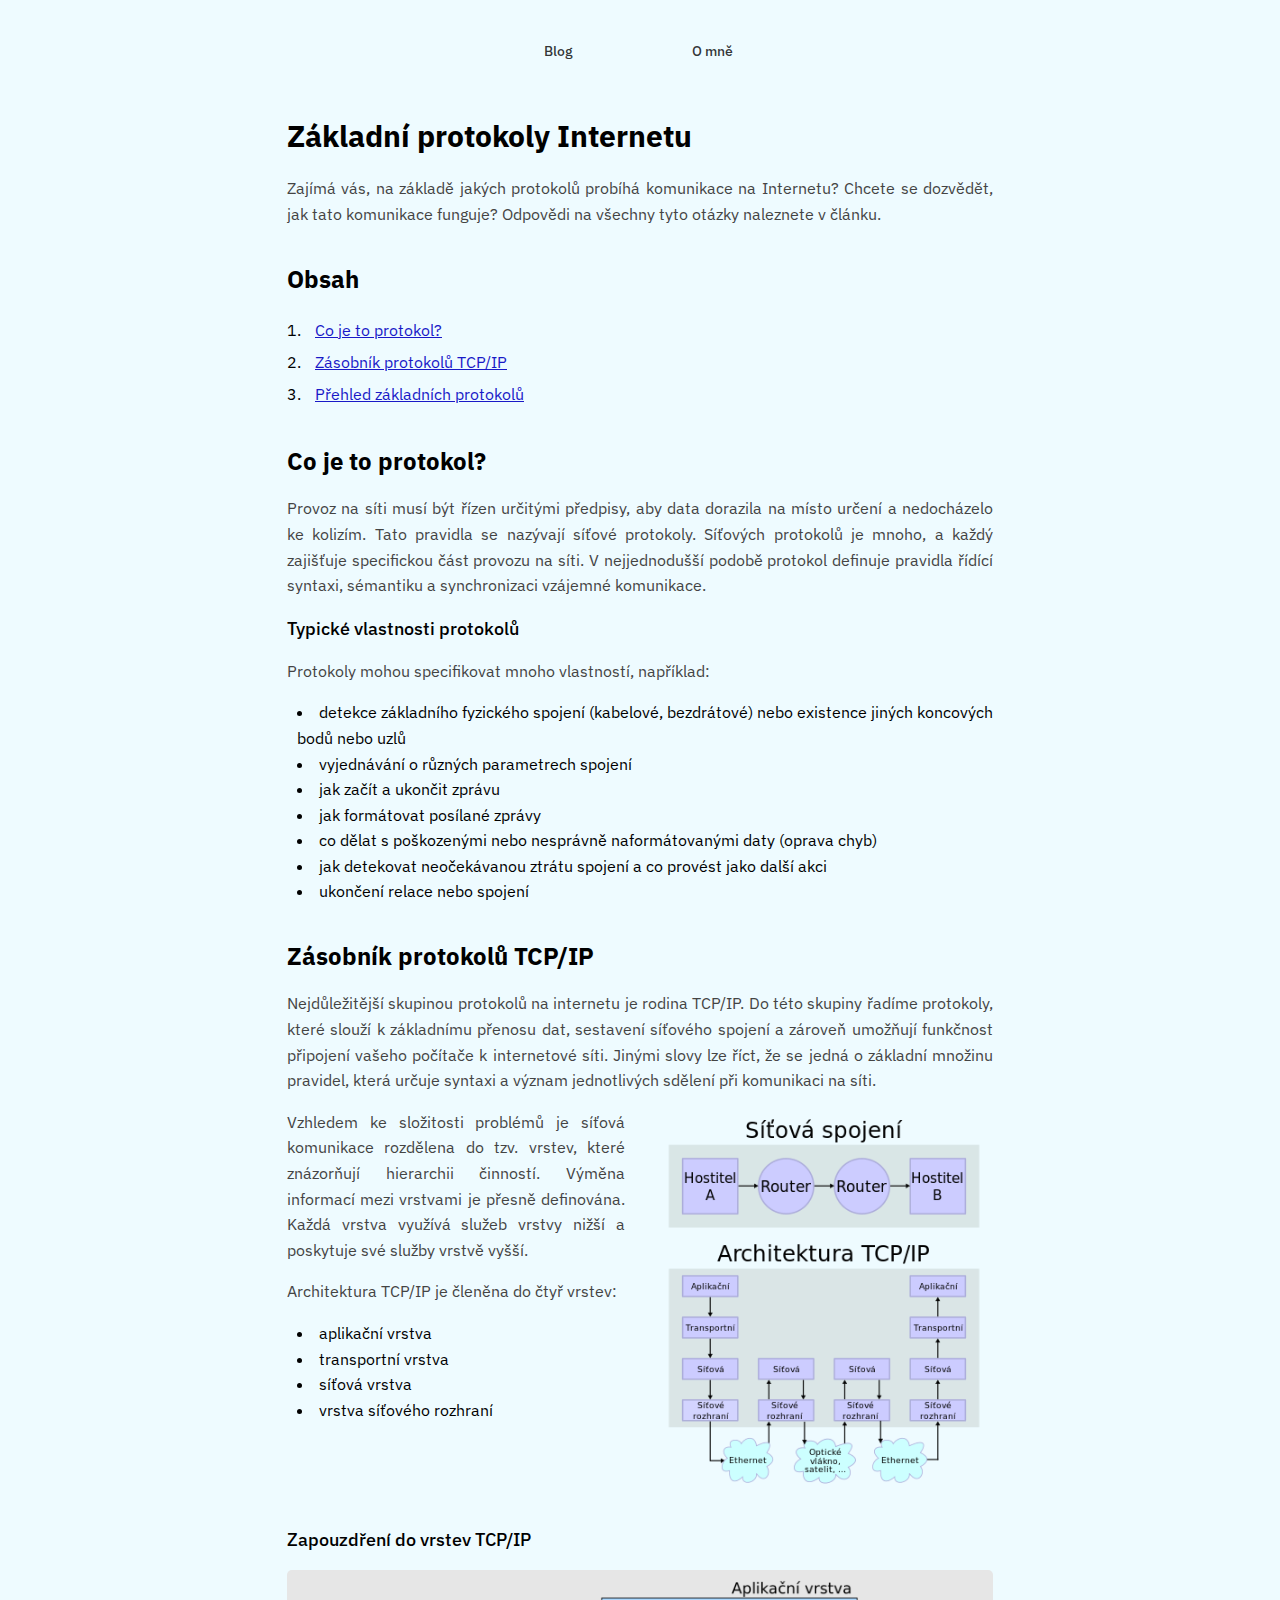
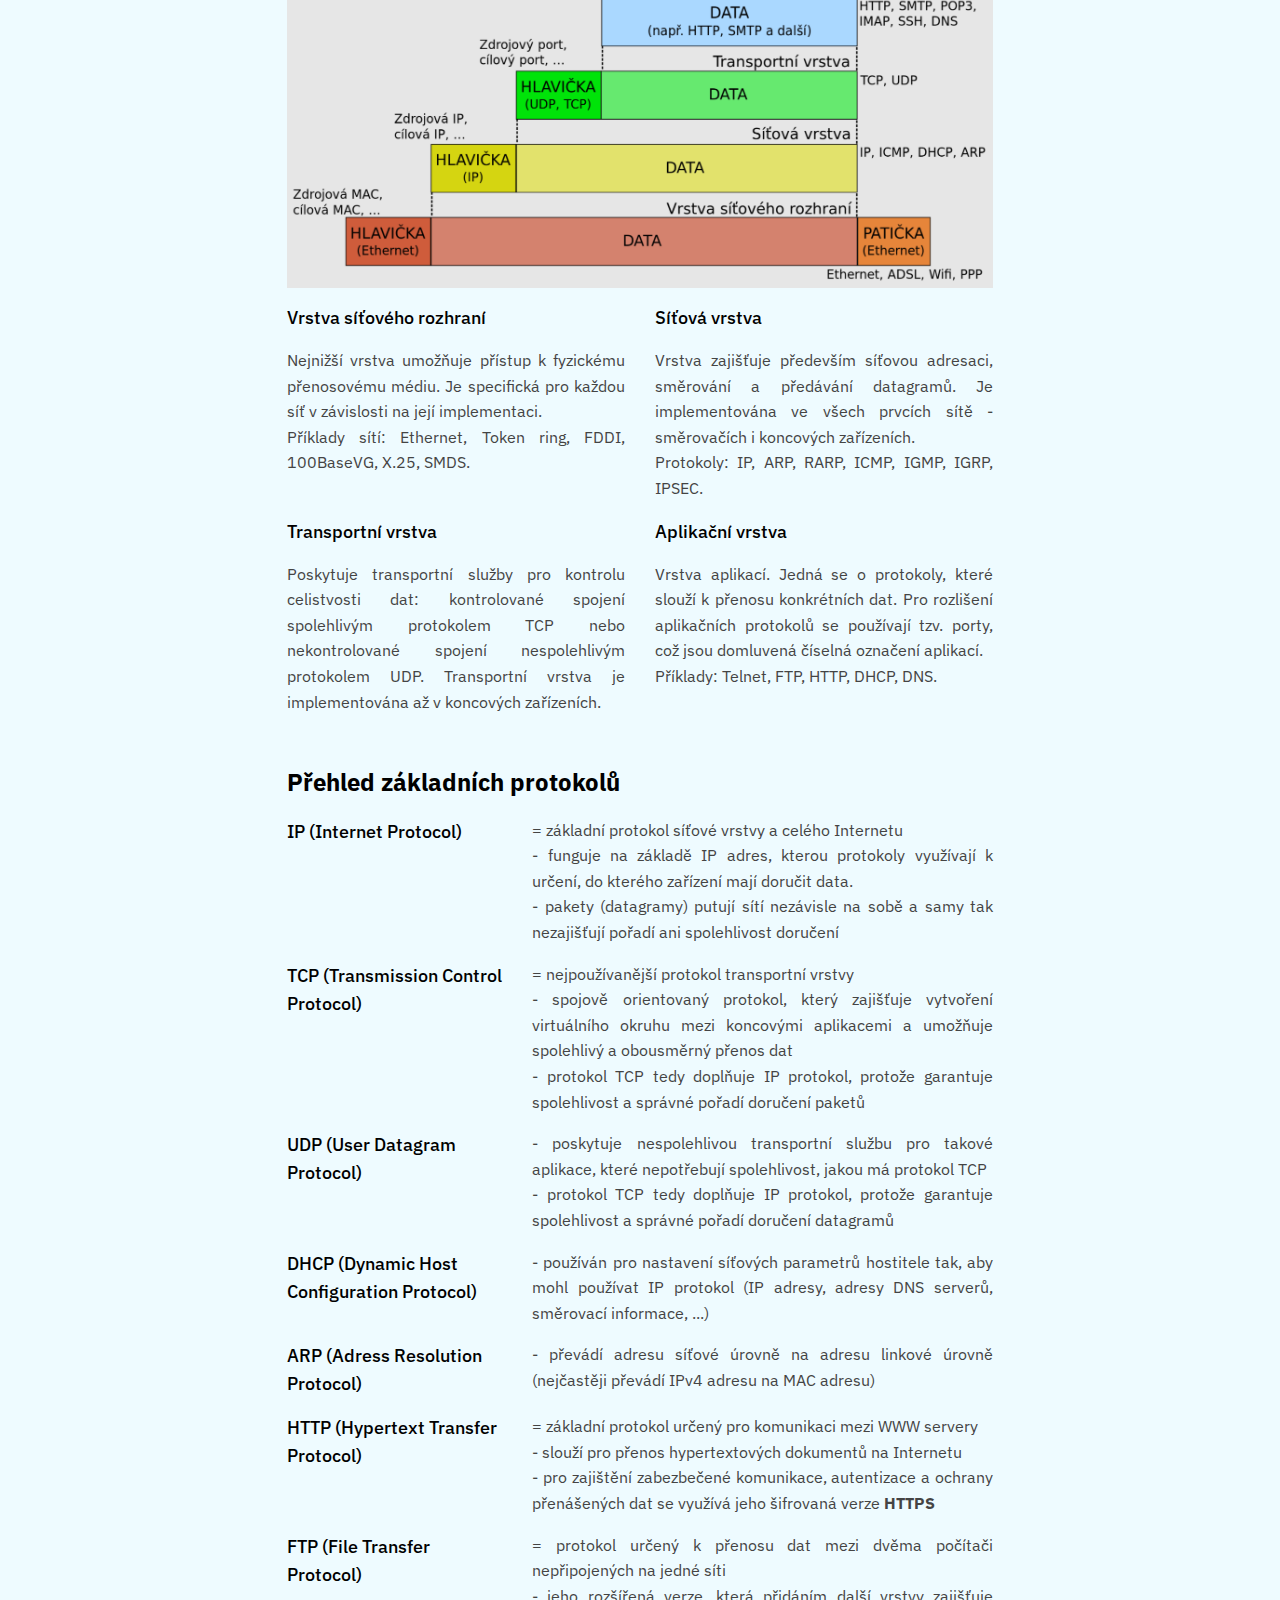
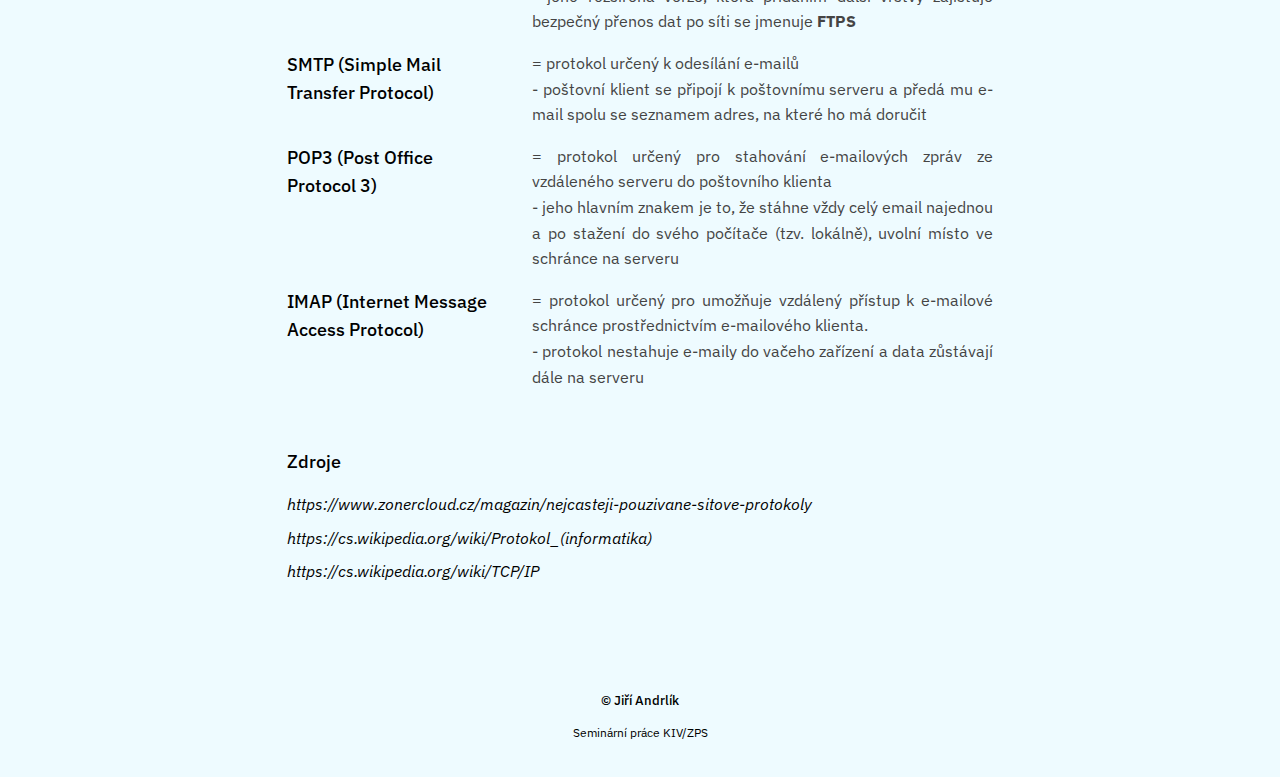
<file: pages/clanek-2.html>
<!DOCTYPE html>
<html lang="cs">
  <head>
    <meta charset="UTF-8">
    <meta name="author" content="Jiří Andrlík">
    <meta name="description" content="Semestrální práce KIV/ZPS">
    <meta name="keywords" content="kiv zps sp">
    <meta name="viewport" content="width=device-width, initial-scale=1.0">
    <link rel="stylesheet" href="../css/styles.css">
    <title>Blog KIV/ZPS</title>
  </head>
  <body>
    <!-- Navigace stranky -->
    <nav>
      <div class="row">
        <div class="col-sm-12 col-md-12 col-lg-12">
          <a href="../index.html">Blog</a>
          <a href="../pages/o-mne.html">O mně</a>
        </div>
      </div>
    </nav>
    <!-- Hlavni sekce strany s druhym prispevkem -->
    <main>
      <div class="row">
        <div class="col-sm-12 col-md-12 col-lg-12">
          <h1>Základní protokoly Internetu</h1>
          <p>
            Zajímá vás, na základě jakých protokolů probíhá komunikace na
            Internetu? Chcete se dozvědět, jak tato komunikace funguje? Odpovědi
            na všechny tyto otázky naleznete v článku.
          </p>
          <!-- Obsah prispevku s odkazy v ramci jedne stranky -->
          <h2>Obsah</h2>
          <ol class="obsah">
            <li><a href="#co-je-to-protokol">Co je to protokol?</a></li>
            <li><a href="#tcp-ip">Zásobník protokolů TCP/IP</a></li>
            <li><a href="#protokoly">Přehled základních protokolů</a></li>
          </ol>
        </div>
      </div>

      <article id="co-je-to-protokol">
        <div class="row">
          <div class="col-sm-12 col-md-12 col-lg-12">
            <h2>Co je to protokol?</h2>
            <p>
              Provoz na síti musí být řízen určitými předpisy, aby data dorazila
              na místo určení a nedocházelo ke kolizím. Tato pravidla se
              nazývají síťové protokoly. Síťových protokolů je mnoho, a každý
              zajišťuje specifickou část provozu na síti. V nejjednodušší podobě
              protokol definuje pravidla řídící syntaxi, sémantiku a
              synchronizaci vzájemné komunikace.
            </p>
            <h3>Typické vlastnosti protokolů</h3>
            <p>Protokoly mohou specifikovat mnoho vlastností, například:</p>
            <ul>
              <li>
                detekce základního fyzického spojení (kabelové, bezdrátové) nebo
                existence jiných koncových bodů nebo uzlů
              </li>
              <li>vyjednávání o různých parametrech spojení</li>
              <li>jak začít a ukončit zprávu</li>
              <li>jak formátovat posílané zprávy</li>
              <li>
                co dělat s poškozenými nebo nesprávně naformátovanými daty
                (oprava chyb)
              </li>
              <li>
                jak detekovat neočekávanou ztrátu spojení a co provést jako
                další akci
              </li>
              <li>ukončení relace nebo spojení</li>
            </ul>
          </div>
        </div>
      </article>

      <article id="tcp-ip">
        <div class="row">
          <div class="col-sm-12 col-md-12 col-lg-12">
            <h2>Zásobník protokolů TCP/IP</h2>
            <p>
              Nejdůležitější skupinou protokolů na internetu je rodina TCP/IP.
              Do této skupiny řadíme protokoly, které slouží k základnímu
              přenosu dat, sestavení síťového spojení a zároveň umožňují
              funkčnost připojení vašeho počítače k internetové síti. Jinými
              slovy lze říct, že se jedná o základní množinu pravidel, která
              určuje syntaxi a význam jednotlivých sdělení při komunikaci na
              síti.
            </p>
          </div>
        </div>
        <div class="row">
          <div class="col-sm-12 col-md-6 col-lg-6">
            <p>
              Vzhledem ke složitosti problémů je síťová komunikace rozdělena do
              tzv. vrstev, které znázorňují hierarchii činností. Výměna
              informací mezi vrstvami je přesně definována. Každá vrstva využívá
              služeb vrstvy nižší a poskytuje své služby vrstvě vyšší.
            </p>
            <p>Architektura TCP/IP je členěna do čtyř vrstev:</p>
            <ul>
              <li>aplikační vrstva</li>
              <li>transportní vrstva</li>
              <li>síťová vrstva</li>
              <li>vrstva síťového rozhraní</li>
            </ul>
          </div>
          <div class="col-sm-12 col-md-6 col-lg-6">
            <img
              src="../img/architektura-tcp-ip.png"
              alt="architektura tcp/ip"
            />
          </div>
        </div>
        <div class="row">
          <div class="col-sm-12 col-md-12 col-lg-12">
            <h3>Zapouzdření do vrstev TCP/IP</h3>
            <img src="../img/vrstvy.PNG" alt="vrstvy" >
          </div>
        </div>
        <div class="row">
          <div class="col-sm-12 col-md-6 col-lg-6">
            <h3>Vrstva síťového rozhraní</h3>
            <p>
              Nejnižší vrstva umožňuje přístup k fyzickému přenosovému médiu. Je
              specifická pro každou síť v závislosti na její implementaci.<br />
              Příklady sítí: Ethernet, Token ring, FDDI, 100BaseVG, X.25, SMDS.
            </p>
          </div>
          <div class="col-sm-12 col-md-6 col-lg-6">
            <h3>Síťová vrstva</h3>
            <p>
              Vrstva zajišťuje především síťovou adresaci, směrování a předávání
              datagramů. Je implementována ve všech prvcích sítě - směrovačích i
              koncových zařízeních.<br />
              Protokoly: IP, ARP, RARP, ICMP, IGMP, IGRP, IPSEC.
            </p>
          </div>
          <div class="col-sm-12 col-md-6 col-lg-6">
            <h3>Transportní vrstva</h3>
            <p>
              Poskytuje transportní služby pro kontrolu celistvosti dat:
              kontrolované spojení spolehlivým protokolem TCP nebo
              nekontrolované spojení nespolehlivým protokolem UDP. Transportní
              vrstva je implementována až v koncových zařízeních.
            </p>
          </div>
          <div class="col-sm-12 col-md-6 col-lg-6">
            <h3>Aplikační vrstva</h3>
            <p>
              Vrstva aplikací. Jedná se o protokoly, které slouží k přenosu
              konkrétních dat. Pro rozlišení aplikačních protokolů se používají
              tzv. porty, což jsou domluvená číselná označení aplikací.<br />
              Příklady: Telnet, FTP, HTTP, DHCP, DNS.
            </p>
          </div>
        </div>
      </article>

      <article id="protokoly">
        <div class="row">
          <div class="col-sm-12 col-md-12 col-lg-12">
            <h2>Přehled základních protokolů</h2>
          </div>
        </div>
        <div class="row">
          <div class="col-sm-12 col-md-4 col-lg-4">
            <h3>IP (Internet Protocol)</h3>
          </div>
          <div class="col-sm-12 col-md-8 col-lg-8">
            <p>
              = základní protokol síťové vrstvy a celého Internetu<br />
              - funguje na základě IP adres, kterou protokoly využívají k
              určení, do kterého zařízení mají doručit data.<br />
              - pakety (datagramy) putují sítí nezávisle na sobě a samy tak
              nezajišťují pořadí ani spolehlivost doručení
            </p>
          </div>
        </div>
        <div class="row">
          <div class="col-sm-12 col-md-4 col-lg-4">
            <h3>TCP (Transmission Control Protocol)</h3>
          </div>
          <div class="col-sm-12 col-md-8 col-lg-8">
            <p>
              = nejpoužívanější protokol transportní vrstvy<br />
              - spojově orientovaný protokol, který zajišťuje vytvoření
              virtuálního okruhu mezi koncovými aplikacemi a umožňuje spolehlivý
              a obousměrný přenos dat<br />
              - protokol TCP tedy doplňuje IP protokol, protože garantuje
              spolehlivost a správné pořadí doručení paketů
            </p>
          </div>
        </div>
        <div class="row">
          <div class="col-sm-12 col-md-4 col-lg-4">
            <h3>UDP (User Datagram Protocol)</h3>
          </div>
          <div class="col-sm-12 col-md-8 col-lg-8">
            <p>
              - poskytuje nespolehlivou transportní službu pro takové aplikace,
              které nepotřebují spolehlivost, jakou má protokol TCP<br />
              - protokol TCP tedy doplňuje IP protokol, protože garantuje
              spolehlivost a správné pořadí doručení datagramů
            </p>
          </div>
        </div>
        <div class="row">
          <div class="col-sm-12 col-md-4 col-lg-4">
            <h3>DHCP (Dynamic Host Configuration Protocol)</h3>
          </div>
          <div class="col-sm-12 col-md-8 col-lg-8">
            <p>
              - používán pro nastavení síťových parametrů hostitele tak, aby
              mohl používat IP protokol (IP adresy, adresy DNS serverů,
              směrovací informace, ...)
            </p>
          </div>
        </div>
        <div class="row">
          <div class="col-sm-12 col-md-4 col-lg-4">
            <h3>ARP (Adress Resolution Protocol)</h3>
          </div>
          <div class="col-sm-12 col-md-8 col-lg-8">
            <p>
              - převádí adresu síťové úrovně na adresu linkové úrovně
              (nejčastěji převádí IPv4 adresu na MAC adresu)
            </p>
          </div>
        </div>
        <div class="row">
          <div class="col-sm-12 col-md-4 col-lg-4">
            <h3>HTTP (Hypertext Transfer Protocol)</h3>
          </div>
          <div class="col-sm-12 col-md-8 col-lg-8">
            <p>
              = základní protokol určený pro komunikaci mezi WWW servery<br />
              - slouží pro přenos hypertextových dokumentů na Internetu<br />
              - pro zajištění zabezbečené komunikace, autentizace a ochrany
              přenášených dat se využívá jeho šifrovaná verze
              <strong>HTTPS</strong>
            </p>
          </div>
        </div>
        <div class="row">
          <div class="col-sm-12 col-md-4 col-lg-4">
            <h3>FTP (File Transfer Protocol)</h3>
          </div>
          <div class="col-sm-12 col-md-8 col-lg-8">
            <p>
              = protokol určený k přenosu dat mezi dvěma počítači nepřipojených
              na jedné síti<br />
              - jeho rozšířená verze, která přidáním další vrstvy zajišťuje
              bezpečný přenos dat po síti se jmenuje <strong>FTPS</strong>
            </p>
          </div>
        </div>
        <div class="row">
          <div class="col-sm-12 col-md-4 col-lg-4">
            <h3>SMTP (Simple Mail Transfer Protocol)</h3>
          </div>
          <div class="col-sm-12 col-md-8 col-lg-8">
            <p>
              = protokol určený k odesílání e-mailů<br />
              - poštovní klient se připojí k poštovnímu serveru a předá mu
              e-mail spolu se seznamem adres, na které ho má doručit
            </p>
          </div>
        </div>
        <div class="row">
          <div class="col-sm-12 col-md-4 col-lg-4">
            <h3>POP3 (Post Office Protocol 3)</h3>
          </div>
          <div class="col-sm-12 col-md-8 col-lg-8">
            <p>
              = protokol určený pro stahování e-mailových zpráv ze vzdáleného
              serveru do poštovního klienta<br />
              - jeho hlavním znakem je to, že stáhne vždy celý email najednou a
              po stažení do svého počítače (tzv. lokálně), uvolní místo ve
              schránce na serveru
            </p>
          </div>
        </div>
        <div class="row">
          <div class="col-sm-12 col-md-4 col-lg-4">
            <h3>IMAP (Internet Message Access Protocol)</h3>
          </div>
          <div class="col-sm-12 col-md-8 col-lg-8">
            <p>
              = protokol určený pro umožňuje vzdálený přístup k e-mailové
              schránce prostřednictvím e-mailového klienta.<br />
              - protokol nestahuje e-maily do vačeho zařízení a data zůstávají
              dále na serveru
            </p>
          </div>
        </div>
      </article>

      <article id="zdroje">
        <div class="row">
          <div class="col-sm-12 col-md-12 col-lg-12">
            <h3>Zdroje</h3>
            <div id="#zdroje">
              <a
                href="https://www.zonercloud.cz/magazin/nejcasteji-pouzivane-sitove-protokoly"
                >https://www.zonercloud.cz/magazin/nejcasteji-pouzivane-sitove-protokoly</a
              >

              <a href="https://cs.wikipedia.org/wiki/Protokol_(informatika)"
                >https://cs.wikipedia.org/wiki/Protokol_(informatika)</a
              >

              <a href="https://cs.wikipedia.org/wiki/TCP/IP"
                >https://cs.wikipedia.org/wiki/TCP/IP</a
              >
            </div>
          </div>
        </div>
      </article>
    </main>
    <!-- Paticka webu -->
    <footer>
      <span id="copyright">&copy; Jiří Andrlík</span>
      <span id="footer-text">Seminární práce KIV/ZPS</span>
    </footer>
  </body>
</html>
</file>
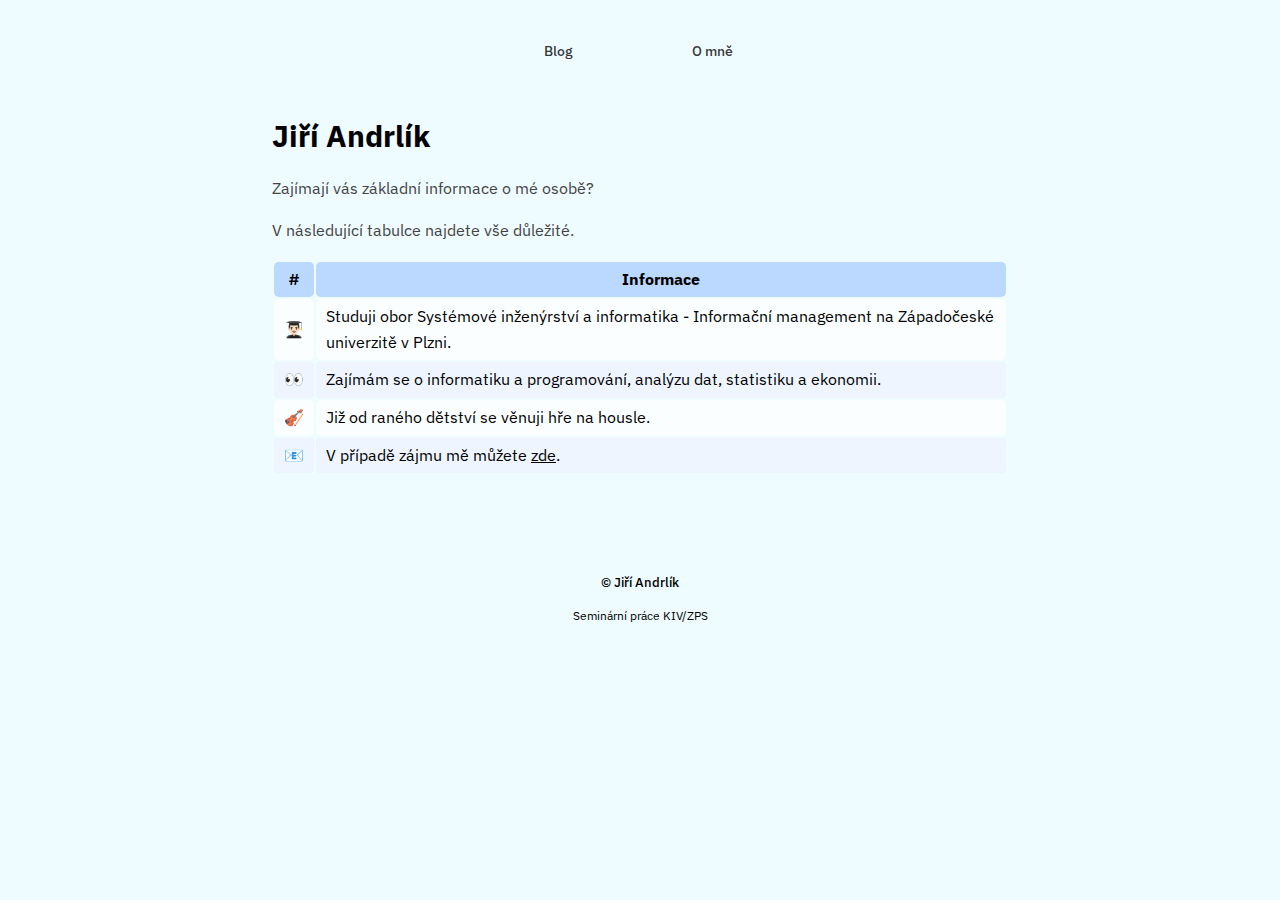
<file: pages/o-mne.html>
<!DOCTYPE html>
<html lang="cs">
  <head>
    <meta charset="UTF-8">
    <meta name="author" content="Jiří Andrlík">
    <meta name="description" content="Semestrální práce KIV/ZPS">
    <meta name="keywords" content="kiv zps sp">
    <meta name="viewport" content="width=device-width, initial-scale=1.0">
    <link rel="stylesheet" href="../css/styles.css">
    <title>Blog KIV/ZPS</title>
  </head>
  <body>
    <!-- Navigace stranky -->
    <nav>
      <div class="row">
        <div class="my-col-sm-12 my-col-lg-12">
          <a href="../index.html">Blog</a>
          <a href="../pages/o-mne.html">O mně</a>
        </div>
      </div>
    </nav>

    <main>
      <div class="row">
        <div class="my-col-sm-12 my-col-lg-12">
          <h1>Jiří Andrlík</h1>
          <p>Zajímají vás základní informace o mé osobě?</p>
          <p>V následující tabulce najdete vše důležité.</p>
          
          <table>
            <tr>
              <th>#</th>
              <th>Informace</th>
            </tr>
            <tr>
              <td>👨🏻‍🎓</td>
              <td>
                Studuji obor Systémové inženýrství a informatika - Informační
                management na Západočeské univerzitě v Plzni.
              </td>
            </tr>
            <tr>
              <td>👀</td>
              <td>
                Zajímám se o informatiku a programování, analýzu dat, statistiku
                a ekonomii.
              </td>
            </tr>
            <tr>
              <td>🎻</td>
              <td>Již od raného dětství se věnuji hře na housle.</td>
            </tr>
            <tr>
              <td>📧</td>
              <td>
                V případě zájmu mě můžete
                <a id="mail" href="mailto:jandrlik@student.zcu.cz">zde</a>.
              </td>
            </tr>
          </table>
        </div>
      </div>
    </main>
    <!-- Paticka webu -->
    <footer>
      <span id="copyright">&copy; Jiří Andrlík</span>
      <span id="footer-text">Seminární práce KIV/ZPS</span>
    </footer>
  </body>
</html>
</file>
<file: css/styles.css>
@import url("https://fonts.googleapis.com/css2?family=IBM+Plex+Sans:wght@400;500;600;700");

* {
  font-family: IBM Plex Sans, Helvetica, sans-serif;
  scroll-behavior: smooth;
  box-sizing: border-box;
  margin: 0;
  padding: 0;
}

.row::after {
  content: "";
  clear: both;
  display: block;
}
/*  */
[class^="col-"] {
  width: 100%;
  float: left;
  padding: 0 15px;
}

html {
  line-height: 1.6;
}

body {
  background-color: rgba(231, 249, 255, 0.7);
  font-family: "IBM Plex Sans", sans-serif;
  font-weight: 400;
}

main {
  padding: 0px 32px;
}

nav {
  text-align: center;
  padding: 32px 0;
}

nav a {
  font-weight: 500;
  font-size: 0.875rem;
  text-decoration: none;
  color: rgba(0, 0, 0, 0.8);
  padding: 8px 12px;
  width: 140px;
  display: block;
  margin: 0 auto 10px;
  transition: 0.3s;
}

nav a:hover {
  background-color: rgba(187, 216, 255, 0.6);
  border-radius: 7px;
}

h1 {
  font-family: inherit;
  font-weight: 700;
  font-size: 1.875rem;
  margin-bottom: 16px;
}

p {
  font-family: inherit;
  font-weight: 400;
  line-height: inherit;
  color: rgba(68, 68, 68);
  padding-bottom: 16px;
  text-align: justify;
}

h2 {
  font-family: inherit;
  font-weight: 700;
  font-size: 1.5rem;
  margin: 16px 0;
}

.clanek {
  margin-top: 32px;
  margin-bottom: 8px;
  transition: transform 0.3s; /* Animation */
}

.clanek:hover {
  transform: scale(1.03);
}

h3 {
  font-weight: 500;
  font-size: 1.125rem;
  line-height: 1.75rem;
  margin-bottom: 16px;
}

.clanek a {
  text-decoration: none;
  color: rgba(0, 0, 0, 0.9);
  margin-bottom: 2px;
}

.oddeleni-prispevku {
  margin: 32px 0;
  border-top: 1px solid darkblue;
}

.obsah {
  line-height: 200%;
  padding-bottom: 16px;
}

.obsah li {
  list-style-position: inside;
}

.obsah li a {
  padding-left: 10px;
  color: rgb(25, 25, 199);
}

.obsah li a:hover {
  color: rgba(25, 25, 199, 0.8);
}

ul {
  list-style-position: inside;
  padding-left: 10px;
}

ul li ul {
  padding-left: 10px ;
}

title {
    display: none;  
}

img {
  width: 100%;
  display: block;
  margin: auto;
  border-radius: 5px;
  padding-bottom: 16px;
}

article {
  margin-bottom: 16px;
}

#vyhledavani {
  background-color: rgba(187, 216, 255, 0.466);
  border: 1px solid rgb(128, 162, 255);
  border-radius: 10px;
  padding: 20px;
  margin-bottom: 32px;
  
}

form {
  background-color: rgb(255, 255, 255);
  width: 95%;
  height: 40px;
  border-radius: 10px;
  margin: 0 auto 10px;
  display: flex;
  flex-direction: row;
  align-items: center;
}
  
form input {
  all: unset;
  font: 16px;
  height: 100%;
  width: 100%;
  margin: 16px 10px 16px 10px;
}


form button {
  all:unset;
  background-color: rgba(224, 224, 224, 0.411);
  padding: 4px 16px;
  margin-right: 4px;
  border-radius: 10px;
  cursor: pointer;
  font-weight: 500;
  font-size: 0.9rem;
  transition: 0.3s;
}

form button:hover {
  background-color: rgba(224, 224, 224, 0.692);
}

#mail {
  color: inherit;
}

#mail:hover {
  color: rgb(110, 173, 255);
}

th {
  background-color: rgba(187, 216, 255, 0.466);
  padding: 5px 10px;
  border-radius: 5px;
}

td {
  background-color: rgba(255, 255, 255, 0.75);
  padding: 5px 10px;
  border-radius: 5px;
}

/*tr:not(:first-child):hover {
  background-color: rgb(26, 103, 202);
}*/

tr:nth-child(odd) {
  background-color: rgba(187, 216, 255);
}

#zdroje {
  margin: 42px 0;
}


#zdroje a {
  text-decoration: none;
  color: inherit;
  font-style: italic;
  font-size: 0.75rem;
  display: block;
  margin-bottom: 8px;
}

#zdroje a:hover {
  text-decoration: underline;
}

footer {
  margin-top: 48px;
  padding: 50px 0 32px 0;
  text-align: center;
}

#copyright {
  font-size: 0.8rem;
  font-weight: 500;
  margin-bottom: 8px;
  display: block;
}

#footer-text {
  font-size: 0.75rem;
}


@media only screen and (min-width: 576px) {
  .col-sm-1 {
    width: 8.33%;
  }
  .col-sm-2 {
    width: 16.66%;
  }
  .col-sm-3 {
    width: 25%;
  }
  .col-sm-4 {
    width: 33.33%;
  }
  .col-sm-5 {
    width: 41.66%;
  }
  .col-sm-6 {
    width: 50%;
  }
  .col-sm-7 {
    width: 58.33%;
  }
  .col-sm-8 {
    width: 66.66%;
  }
  .col-sm-9 {
    width: 75%;
  }
  .col-sm-10 {
    width: 83.33%;
  }
  .col-sm-11 {
    width: 91.66%;
  }
  .col-sm-12 {
    width: 100%;
  }

  
}

@media only screen and (min-width: 760px) {
  nav a {
    display: inline-block;
    margin-right: 10px;
  }

  form {
    width: 90%;
  }

  #zdroje a {
    font-size: 1rem;
  }

  .col-md-1 {
    width: 8.33%;
  }
  .col-md-2 {
    width: 16.66%;
  }
  .col-md-3 {
    width: 25%;
  }
  .col-md-4 {
    width: 33.33%;
  }
  .col-md-5 {
    width: 41.66%;
  }
  .col-md-6 {
    width: 50%;
  }
  .col-md-7 {
    width: 58.33%;
  }
  .col-md-8 {
    width: 66.66%;
  }
  .col-md-9 {
    width: 75%;
  }
  .col-md-10 {
    width: 83.33%;
  }
  .col-md-11 {
    width: 91.66%;
  }
  .col-md-12 {
    width: 100%;
  }
}

@media only screen and (min-width: 992px) {
  
  .col-lg-1 {
    width: 8.33%;
  }
  .col-lg-2 {
    width: 16.66%;
  }
  .col-lg-3 {
    width: 25%;
  }
  .col-lg-4 {
    width: 33.33%;
  }
  .col-lg-5 {
    width: 41.66%;
  }
  .col-lg-6 {
    width: 50%;
  }
  .col-lg-7 {
    width: 58.33%;
  }
  .col-lg-8 {
    width: 66.66%;
  }
  .col-lg-9 {
    width: 75%;
  }
  .col-lg-10 {
    width: 83.33%;
  }
  .col-lg-11 {
    width: 91.66%;
  }
  .col-lg-12 {
    width: 100%;
  }

  header,
  main {
    margin: auto;
    max-width: 50rem;
  }

  nav a {
    display: inline-block;
    margin-right: 10px;
  }
}
</file>
